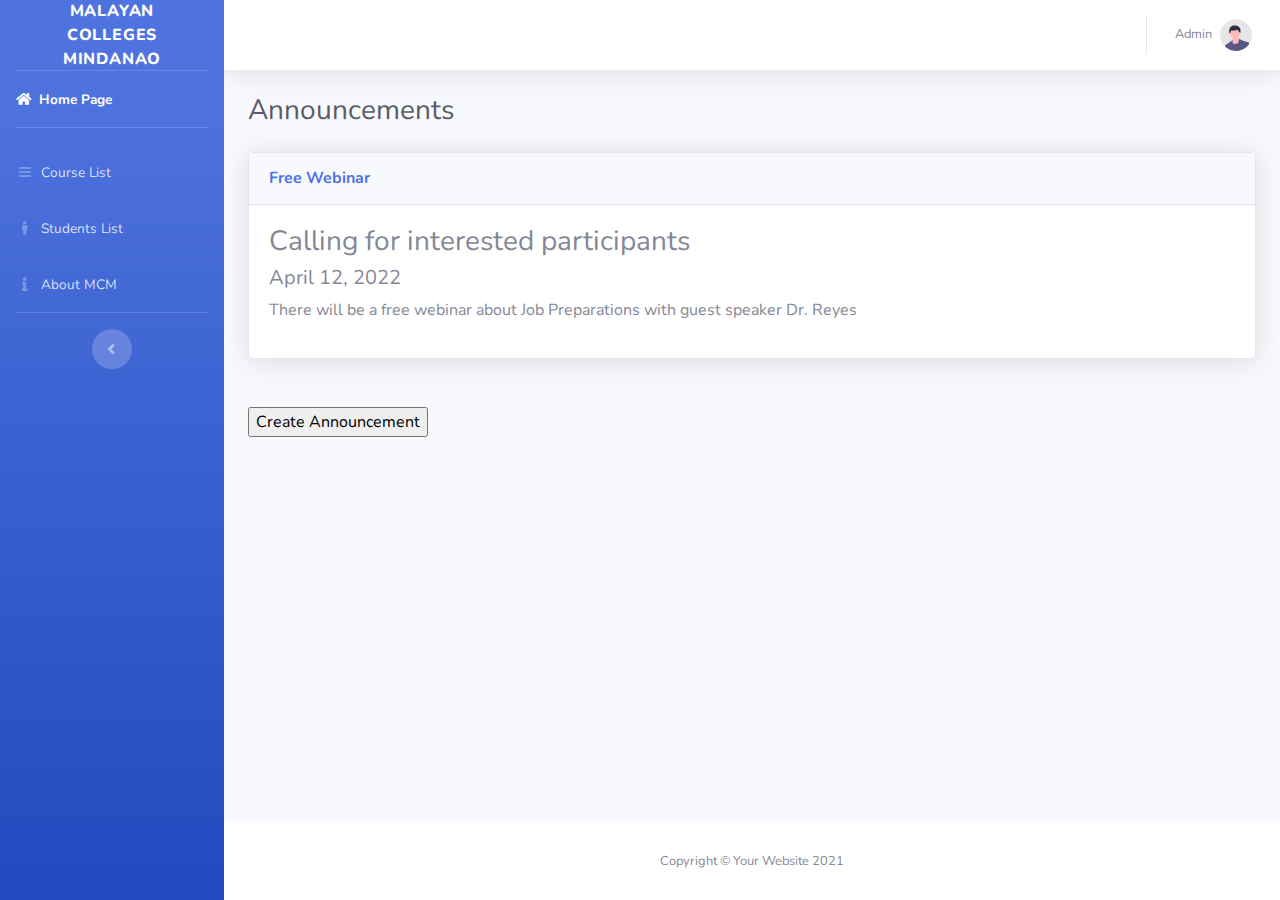
<file: index.html>
<!DOCTYPE html>
<html lang="en">

<head>

    <meta charset="utf-8">
    <meta http-equiv="X-UA-Compatible" content="IE=edge">
    <meta name="viewport" content="width=device-width, initial-scale=1, shrink-to-fit=no">
    <meta name="description" content="">
    <meta name="author" content="">

    <title>Student Information System</title>

    <!-- Custom fonts for this template-->
    <link href="vendor/fontawesome-free/css/all.min.css" rel="stylesheet" type="text/css">
    <link
        href="https://fonts.googleapis.com/css?family=Nunito:200,200i,300,300i,400,400i,600,600i,700,700i,800,800i,900,900i"
        rel="stylesheet">

    <!-- Custom styles for this template-->
    <link href="css/sb-admin-2.min.css" rel="stylesheet">
    <link href="css/sb-admin-2.css" rel="stylesheet">

</head>

<body id="page-top">

    <!-- Page Wrapper -->
    <div id="wrapper">

        <!-- Sidebar -->
        <ul class="navbar-nav bg-gradient-primary sidebar sidebar-dark accordion" id="accordionSidebar">

            <!-- Sidebar - Brand -->
            <a class="sidebar-brand d-flex align-items-center justify-content-center" href="index.html">
                <div class="sidebar-brand-icon rotate-n-15">
                   <!-- <i class="fas fa-laugh-wink"></i> -->
                </div>
                <div class="sidebar-brand-text mx-3">Malayan Colleges Mindanao</div>
            </a>

            <!-- Divider -->
            <hr class="sidebar-divider my-0">

            <!-- Nav Item - Dashboard -->
            <li class="nav-item active">
                <a class="nav-link" href="index.html">
                    <i class="fa fa-home"></i>
                    <span>Home Page</span></a>
            </li>

            <!-- Divider -->
            <hr class="sidebar-divider">

            <!-- Nav Item - Charts -->
            <li class="nav-item">
                <a class="nav-link" href="charts.html">
                    <i class="fas fa-fw fa-bars"></i>
                    <span>Course List</span></a>
            </li>

            <!-- Nav Item - Tables -->
            <li class="nav-item">
                <a class="nav-link" href="tables.html">
                    <i class="fas fa-fw fa-male"></i>
                    <span>Students List</span></a>
            </li>

            <li class="nav-item">
                <a class="nav-link" href="admin_about.html">
                    <i class="fas fa-fw fa-info"></i>
                    <span>About MCM</span></a>
            </li>

            <!-- Divider -->
            <hr class="sidebar-divider d-none d-md-block">

            <!-- Sidebar Toggler (Sidebar) -->
            <div class="text-center d-none d-md-inline">
                <button class="rounded-circle border-0" id="sidebarToggle"></button>
            </div>

        </ul>
        <!-- End of Sidebar -->

        <!-- Content Wrapper -->
        <div id="content-wrapper" class="d-flex flex-column">

            <!-- Main Content -->
            <div id="content">

                <!-- Topbar -->
                <nav class="navbar navbar-expand navbar-light bg-white topbar mb-4 static-top shadow">

                    <!-- Sidebar Toggle (Topbar) -->
                    <button id="sidebarToggleTop" class="btn btn-link d-md-none rounded-circle mr-3">
                        <i class="fa fa-bars"></i>
                    </button>


                    <!-- Topbar Navbar -->
                    <ul class="navbar-nav ml-auto">


                        <div class="topbar-divider d-none d-sm-block"></div>

                        <!-- Nav Item - User Information -->
                        <li class="nav-item dropdown no-arrow">
                            <a class="nav-link dropdown-toggle" href="#" id="userDropdown" role="button"
                                data-toggle="dropdown" aria-haspopup="true" aria-expanded="false">
                                <span class="mr-2 d-none d-lg-inline text-gray-600 small">Admin</span>
                                <img class="img-profile rounded-circle"
                                    src="img/undraw_profile.svg">
                            </a>
                            <!-- Dropdown - User Information -->
                            <div class="dropdown-menu dropdown-menu-right shadow animated--grow-in"
                                aria-labelledby="userDropdown">
                                <a class="dropdown-item" href="#" data-toggle="modal" data-target="#logoutModal">
                                    <i class="fas fa-sign-out-alt fa-sm fa-fw mr-2 text-gray-400"></i>
                                    Logout
                                </a>
                            </div>
                        </li>

                    </ul>

                </nav>
                <!-- End of Topbar -->

                <!-- Begin Page Content -->
                <div class="container-fluid">

                    <!-- Page Heading -->
                    <div class="d-sm-flex align-items-center justify-content-between mb-4">
                        <h1 class="h3 mb-0 text-gray-800">Announcements</h1>
                    </div>

                    <div class="card shadow mb-4">
                        <div class="card-header py-3">
                            <h6 class="m-0 font-weight-bold text-primary">Free Webinar</h6>
                        </div>
                        <div class="card-body">
                            <h3>Calling for interested participants</h3>
                            <h5>April 12, 2022</h5>
                            <p>There will be a free webinar about Job Preparations with guest speaker Dr. Reyes</p>
                        </div>
                    </div>

                    <div class="form-action-buttons">
                        <!--Input Button-->
                        <br>
                        <input type="submit" value="Create Announcement">
                    </div>

                </div>
                <!-- /.container-fluid -->

            </div>
            <!-- End of Main Content -->

            <!-- Footer -->
            <footer class="sticky-footer bg-white">
                <div class="container my-auto">
                    <div class="copyright text-center my-auto">
                        <span>Copyright &copy; Your Website 2021</span>
                    </div>
                </div>
            </footer>
            <!-- End of Footer -->

        </div>
        <!-- End of Content Wrapper -->

    </div>
    <!-- End of Page Wrapper -->

    <!-- Scroll to Top Button-->
    <a class="scroll-to-top rounded" href="#page-top">
        <i class="fas fa-angle-up"></i>
    </a>

    <!-- Logout Modal-->
    <div class="modal fade" id="logoutModal" tabindex="-1" role="dialog" aria-labelledby="exampleModalLabel"
        aria-hidden="true">
        <div class="modal-dialog" role="document">
            <div class="modal-content">
                <div class="modal-header">
                    <h5 class="modal-title" id="exampleModalLabel">Ready to Leave?</h5>
                    <button class="close" type="button" data-dismiss="modal" aria-label="Close">
                        <span aria-hidden="true">×</span>
                    </button>
                </div>
                <div class="modal-body">Select "Logout" below if you are ready to end your current session.</div>
                <div class="modal-footer">
                    <button class="btn btn-secondary" type="button" data-dismiss="modal">Cancel</button>
                    <a class="btn btn-primary" href="login.html">Logout</a>
                </div>
            </div>
        </div>
    </div>

    <!-- Bootstrap core JavaScript-->
    <script src="vendor/jquery/jquery.min.js"></script>
    <script src="vendor/bootstrap/js/bootstrap.bundle.min.js"></script>

    <!-- Core plugin JavaScript-->
    <script src="vendor/jquery-easing/jquery.easing.min.js"></script>

    <!-- Custom scripts for all pages-->
    <script src="js/sb-admin-2.min.js"></script>

    <!-- Page level plugins -->
    <script src="vendor/chart.js/Chart.min.js"></script>

    <!-- Page level custom scripts -->
    <script src="js/demo/chart-area-demo.js"></script>
    <script src="js/demo/chart-pie-demo.js"></script>

</body>

</html>
</file>
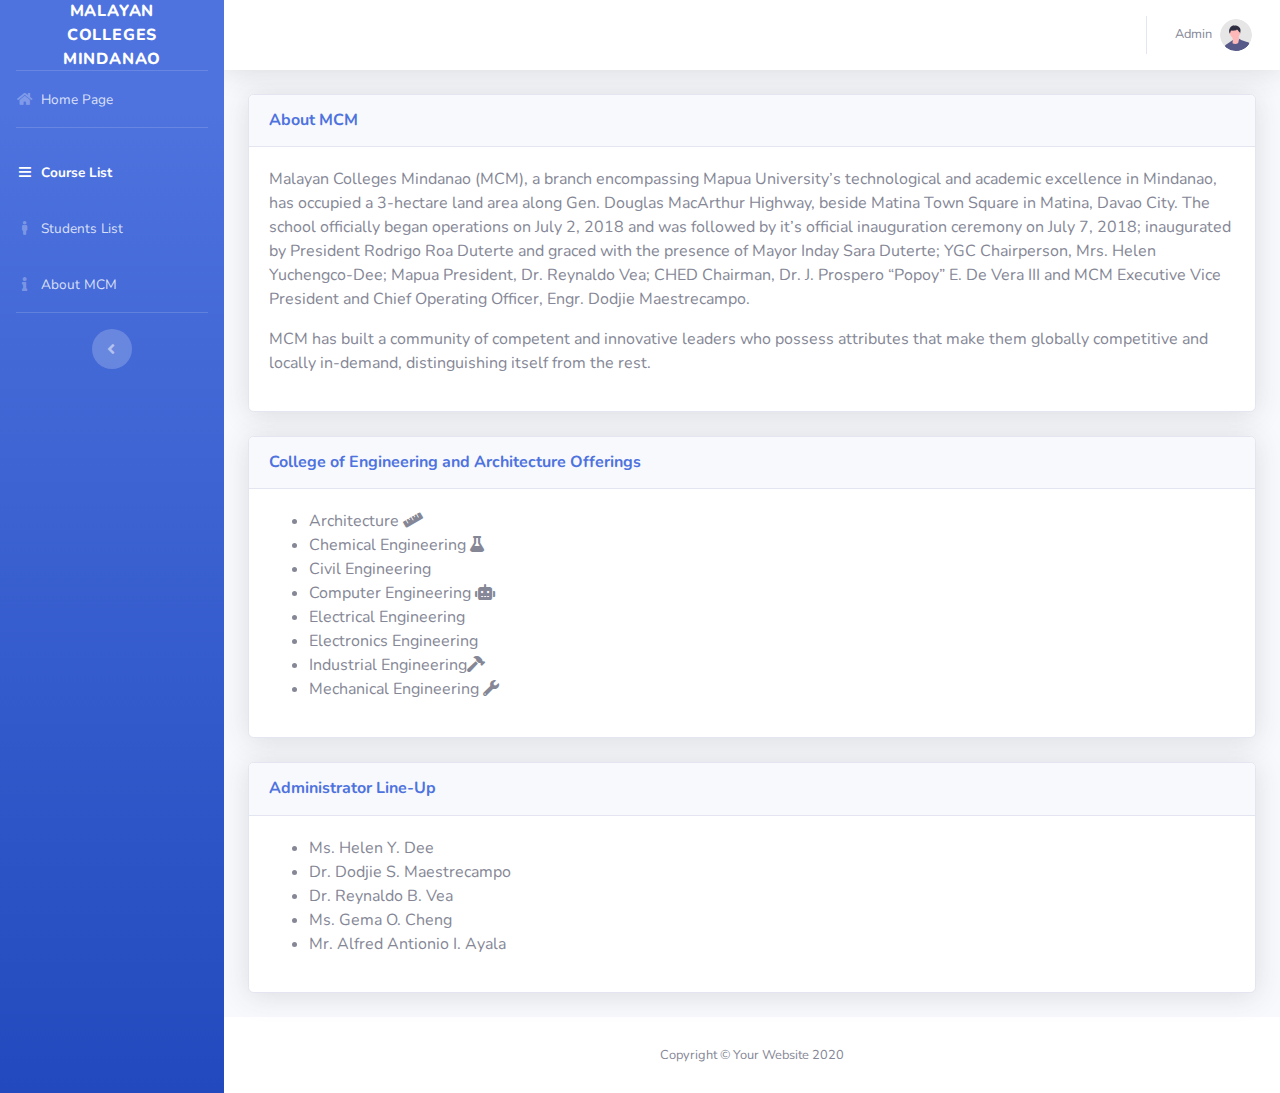
<file: admin_about.html>
<!DOCTYPE html>
<html lang="en">
<!-- Course List -->
<head>

    <meta charset="utf-8">
    <meta http-equiv="X-UA-Compatible" content="IE=edge">
    <meta name="viewport" content="width=device-width, initial-scale=1, shrink-to-fit=no">
    <meta name="description" content="">
    <meta name="author" content="">

    <title>About MCM</title>

    <!-- Custom fonts for this template-->
    <link href="vendor/fontawesome-free/css/all.min.css" rel="stylesheet" type="text/css">
    <link
        href="https://fonts.googleapis.com/css?family=Nunito:200,200i,300,300i,400,400i,600,600i,700,700i,800,800i,900,900i"
        rel="stylesheet">

    <!-- Custom styles for this template-->
    <link href="css/sb-admin-2.min.css" rel="stylesheet">

    <!-- Custom styles for this page -->
    <link href="vendor/datatables/dataTables.bootstrap4.min.css" rel="stylesheet">
    <link href="css/input.css" rel="stylesheet">

</head>

<body id="page-top">

    <!-- Page Wrapper -->
    <div id="wrapper">

        <!-- Sidebar -->
        <ul class="navbar-nav bg-gradient-primary sidebar sidebar-dark accordion" id="accordionSidebar">

            <!-- Sidebar - Brand -->
            <a class="sidebar-brand d-flex align-items-center justify-content-center" href="index.html">
                <div class="sidebar-brand-text mx-3">Malayan Colleges Mindanao</div>
            </a>

            <!-- Divider -->
            <hr class="sidebar-divider my-0">

            <!-- Nav Item - Home Page -->
            <li class="nav-item">
                <a class="nav-link" href="index.html">
                    <i class="fas fa-fw fa-home"></i>
                    <span>Home Page</span></a>
            </li>

            <!-- Divider -->
            <hr class="sidebar-divider">

            <!-- Nav Item - Charts -->
            <li class="nav-item active">
                <a class="nav-link" href="charts.html">
                    <i class="fas fa-fw fa-bars"></i>
                    <span>Course List</span></a>
            </li>

            <!-- Nav Item - Tables -->
            <li class="nav-item">
                <a class="nav-link" href="tables.html">
                    <i class="fas fa-fw fa-male"></i>
                    <span>Students List</span></a>
            </li>

            <li class="nav-item">
                <a class="nav-link" href="admin_about.html">
                    <i class="fas fa-fw fa-info"></i>
                    <span>About MCM</span></a>
            </li>

            <!-- Divider -->
            <hr class="sidebar-divider d-none d-md-block">

            <!-- Sidebar Toggler (Sidebar) -->
            <div class="text-center d-none d-md-inline">
                <button class="rounded-circle border-0" id="sidebarToggle"></button>
            </div>

        </ul>
        <!-- End of Sidebar -->

        <!-- Content Wrapper -->
        <div id="content-wrapper" class="d-flex flex-column">

            <!-- Main Content -->
            <div id="content">

                <!-- Topbar -->
                <nav class="navbar navbar-expand navbar-light bg-white topbar mb-4 static-top shadow">

                    <!-- Sidebar Toggle (Topbar) -->
                    <button id="sidebarToggleTop" class="btn btn-link d-md-none rounded-circle mr-3">
                        <i class="fa fa-bars"></i>
                    </button>


                    <!-- Topbar Navbar -->
                    <ul class="navbar-nav ml-auto">

                        <div class="topbar-divider d-none d-sm-block"></div>

                        <!-- Nav Item - User Information -->
                        <li class="nav-item dropdown no-arrow">
                            <a class="nav-link dropdown-toggle" href="#" id="userDropdown" role="button"
                                data-toggle="dropdown" aria-haspopup="true" aria-expanded="false">
                                <span class="mr-2 d-none d-lg-inline text-gray-600 small">Admin</span>
                                <img class="img-profile rounded-circle"
                                    src="img/undraw_profile.svg">
                            </a>
                            <!-- Dropdown - User Information -->
                            <div class="dropdown-menu dropdown-menu-right shadow animated--grow-in"
                                aria-labelledby="userDropdown">
                                <a class="dropdown-item" href="#" data-toggle="modal" data-target="#logoutModal">
                                    <i class="fas fa-sign-out-alt fa-sm fa-fw mr-2 text-gray-400"></i>
                                    Logout
                                </a>
                            </div>
                        </li>

                    </ul>

                </nav>
                <!-- End of Topbar -->

                <!-- Begin Page Content -->
                <div class="container-fluid">

                    <!-- About MCM -->
                    <div class="card shadow mb-4">
                        <div class="card-header py-3">
                            <h6 class="m-0 font-weight-bold text-primary">About MCM</h6>
                        </div>
                        <div class="card-body">
                            <p>
                                Malayan Colleges Mindanao (MCM), a branch encompassing Mapua University’s technological and academic excellence in Mindanao, has occupied a 3-hectare land area along Gen. Douglas MacArthur Highway, beside Matina Town Square in Matina, Davao City.  The school officially began operations on July 2, 2018 and was followed by it’s official inauguration ceremony on July 7, 2018; inaugurated by President Rodrigo Roa Duterte and graced with the presence of Mayor Inday Sara Duterte; YGC Chairperson, Mrs. Helen Yuchengco-Dee; Mapua President, Dr. Reynaldo Vea; CHED Chairman, Dr. J. Prospero “Popoy” E. De Vera III and MCM Executive Vice President and Chief Operating Officer, Engr. Dodjie Maestrecampo.
                              </p>
                              <p>
                                MCM has built a community of competent and innovative leaders who possess attributes that make them globally competitive and locally in-demand, distinguishing itself from the rest.
                              </p>
                        </div>
                    </div>

                    <!-- Program Offerings -->
                    <div class="card shadow mb-4">
                        <div class="card-header py-3">
                            <h6 class="m-0 font-weight-bold text-primary">College of Engineering and Architecture Offerings</h6>
                        </div>
                        <div class="card-body">
                            <ul>
                                <li>Architecture <i class="fas fa-ruler"></i> </li>
                                <li>Chemical Engineering <i class="fas fa-flask"></i> </li>
                                <li>Civil Engineering <i class="fas fa-pen-ruler"></i> </li>
                                <li>Computer Engineering <i class="fas fa-robot"></i></li>
                                <li>Electrical Engineering<i class="fas fa-plug-circle-bolt"></i></li>
                                <li>Electronics Engineering<i class="fas fa-car-bolt"></i></li>
                                <li>Industrial Engineering<i class="fas fa-hammer"></i></li>
                                <li>Mechanical Engineering <i class="fas fa-wrench"></i></li>
                              </ul>
                        </div>
                    </div>

                    <!-- Program Offerings -->
                    <div class="card shadow mb-4">
                        <div class="card-header py-3">
                            <h6 class="m-0 font-weight-bold text-primary">Administrator Line-Up</h6>
                        </div>
                        <div class="card-body">
                            <ul>
                                <li>Ms. Helen Y. Dee  </li>
                                <li>Dr. Dodjie S. Maestrecampo  </li>
                                <li>Dr. Reynaldo B. Vea  </li>
                                <li>Ms. Gema O. Cheng</li>
                                <li>Mr. Alfred Antionio I. Ayala</li>
                              </ul>
                        </div>
                    </div>

                </div>
                <!-- /.container-fluid -->

            </div>
            <!-- End of Main Content -->

            <!-- Footer -->
            <footer class="sticky-footer bg-white">
                <div class="container my-auto">
                    <div class="copyright text-center my-auto">
                        <span>Copyright &copy; Your Website 2020</span>
                    </div>
                </div>
            </footer>
            <!-- End of Footer -->

        </div>
        <!-- End of Content Wrapper -->

    </div>
    <!-- End of Page Wrapper -->

    <!-- Scroll to Top Button-->
    <a class="scroll-to-top rounded" href="#page-top">
        <i class="fas fa-angle-up"></i>
    </a>

    <!-- Logout Modal-->
    <div class="modal fade" id="logoutModal" tabindex="-1" role="dialog" aria-labelledby="exampleModalLabel"
        aria-hidden="true">
        <div class="modal-dialog" role="document">
            <div class="modal-content">
                <div class="modal-header">
                    <h5 class="modal-title" id="exampleModalLabel">Ready to Leave?</h5>
                    <button class="close" type="button" data-dismiss="modal" aria-label="Close">
                        <span aria-hidden="true">×</span>
                    </button>
                </div>
                <div class="modal-body">Select "Logout" below if you are ready to end your current session.</div>
                <div class="modal-footer">
                    <button class="btn btn-secondary" type="button" data-dismiss="modal">Cancel</button>
                    <a class="btn btn-primary" href="login.html">Logout</a>
                </div>
            </div>
        </div>
    </div>

    <!-- Bootstrap core JavaScript-->
    <script src="vendor/jquery/jquery.min.js"></script>
    <script src="vendor/bootstrap/js/bootstrap.bundle.min.js"></script>

    <!-- Core plugin JavaScript-->
    <script src="vendor/jquery-easing/jquery.easing.min.js"></script>

    <!-- Custom scripts for all pages-->
    <script src="js/sb-admin-2.min.js"></script>

    <!-- Page level plugins -->
    <script src="vendor/datatables/jquery.dataTables.min.js"></script>
    <script src="vendor/datatables/dataTables.bootstrap4.min.js"></script>

    <!-- Page level custom scripts -->
    <script src="js/demo/datatables-demo.js"></script>
</body>

</html>
</file>
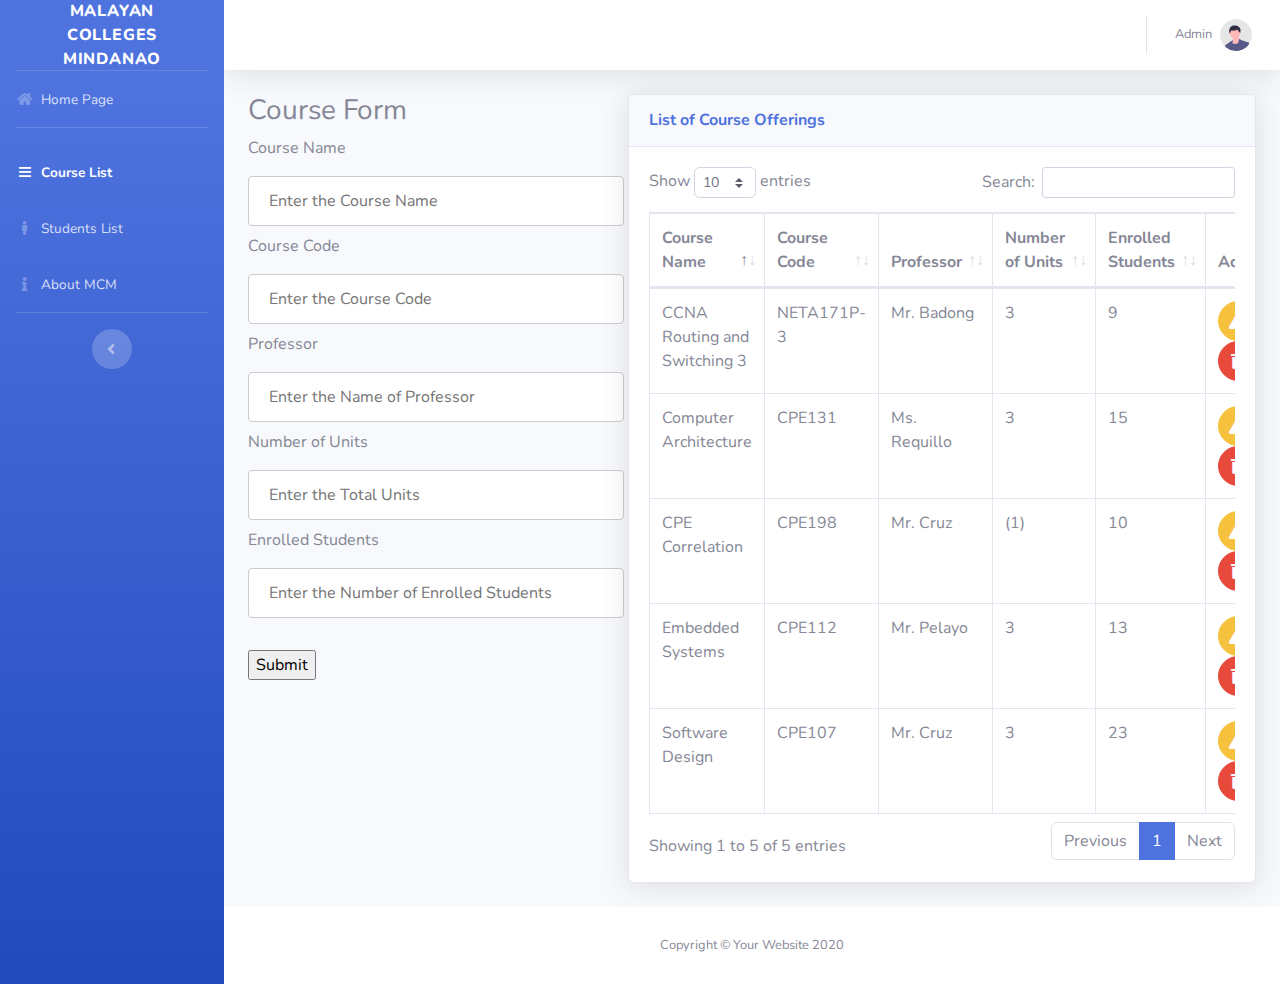
<file: charts.html>
<!DOCTYPE html>
<html lang="en">
<!-- Course List -->
<head>

    <meta charset="utf-8">
    <meta http-equiv="X-UA-Compatible" content="IE=edge">
    <meta name="viewport" content="width=device-width, initial-scale=1, shrink-to-fit=no">
    <meta name="description" content="">
    <meta name="author" content="">

    <title>MCM - Course List</title>

    <!-- Custom fonts for this template-->
    <link href="vendor/fontawesome-free/css/all.min.css" rel="stylesheet" type="text/css">
    <link
        href="https://fonts.googleapis.com/css?family=Nunito:200,200i,300,300i,400,400i,600,600i,700,700i,800,800i,900,900i"
        rel="stylesheet">

    <!-- Custom styles for this template-->
    <link href="css/sb-admin-2.min.css" rel="stylesheet">

    <!-- Custom styles for this page -->
    <link href="vendor/datatables/dataTables.bootstrap4.min.css" rel="stylesheet">
    <link href="css/input.css" rel="stylesheet">

</head>

<body id="page-top">

    <!-- Page Wrapper -->
    <div id="wrapper">

        <!-- Sidebar -->
        <ul class="navbar-nav bg-gradient-primary sidebar sidebar-dark accordion" id="accordionSidebar">

            <!-- Sidebar - Brand -->
            <a class="sidebar-brand d-flex align-items-center justify-content-center" href="index.html">
                <div class="sidebar-brand-text mx-3">Malayan Colleges Mindanao</div>
            </a>

            <!-- Divider -->
            <hr class="sidebar-divider my-0">

            <!-- Nav Item - Home Page -->
            <li class="nav-item">
                <a class="nav-link" href="index.html">
                    <i class="fas fa-fw fa-home"></i>
                    <span>Home Page</span></a>
            </li>

            <!-- Divider -->
            <hr class="sidebar-divider">

            <!-- Nav Item - Charts -->
            <li class="nav-item active">
                <a class="nav-link" href="charts.html">
                    <i class="fas fa-fw fa-bars"></i>
                    <span>Course List</span></a>
            </li>

            <!-- Nav Item - Tables -->
            <li class="nav-item">
                <a class="nav-link" href="tables.html">
                    <i class="fas fa-fw fa-male"></i>
                    <span>Students List</span></a>
            </li>

            <li class="nav-item">
                <a class="nav-link" href="admin_about.html">
                    <i class="fas fa-fw fa-info"></i>
                    <span>About MCM</span></a>
            </li>

            <!-- Divider -->
            <hr class="sidebar-divider d-none d-md-block">

            <!-- Sidebar Toggler (Sidebar) -->
            <div class="text-center d-none d-md-inline">
                <button class="rounded-circle border-0" id="sidebarToggle"></button>
            </div>

        </ul>
        <!-- End of Sidebar -->

        <!-- Content Wrapper -->
        <div id="content-wrapper" class="d-flex flex-column">

            <!-- Main Content -->
            <div id="content">

                <!-- Topbar -->
                <nav class="navbar navbar-expand navbar-light bg-white topbar mb-4 static-top shadow">

                    <!-- Sidebar Toggle (Topbar) -->
                    <button id="sidebarToggleTop" class="btn btn-link d-md-none rounded-circle mr-3">
                        <i class="fa fa-bars"></i>
                    </button>


                    <!-- Topbar Navbar -->
                    <ul class="navbar-nav ml-auto">

                        <div class="topbar-divider d-none d-sm-block"></div>

                        <!-- Nav Item - User Information -->
                        <li class="nav-item dropdown no-arrow">
                            <a class="nav-link dropdown-toggle" href="#" id="userDropdown" role="button"
                                data-toggle="dropdown" aria-haspopup="true" aria-expanded="false">
                                <span class="mr-2 d-none d-lg-inline text-gray-600 small">Admin</span>
                                <img class="img-profile rounded-circle"
                                    src="img/undraw_profile.svg">
                            </a>
                            <!-- Dropdown - User Information -->
                            <div class="dropdown-menu dropdown-menu-right shadow animated--grow-in"
                                aria-labelledby="userDropdown">
                                <a class="dropdown-item" href="#" data-toggle="modal" data-target="#logoutModal">
                                    <i class="fas fa-sign-out-alt fa-sm fa-fw mr-2 text-gray-400"></i>
                                    Logout
                                </a>
                            </div>
                        </li>

                    </ul>

                </nav>
                <!-- End of Topbar -->

                <!-- Begin Page Content -->
                <div class="container-fluid">

<!-- Form for submission-->
<form id ="formID"; onsubmit="event.preventDefault();onFormSubmit();" autocomplete="off">
    <h3>Course Form</h3>
     <!--div-1-->
       <div>
           <label>Course Name</label>
           <!--Input User Name-->
           <input type="text" name="courseName" id="courseName" placeholder="Enter the Course Name">
       </div>
       <!--div-2-->
       <div>
           <label>Course Code</label>
           <!--Input Roll No-->
           <input type="text" name="courseCode" id="courseCode" placeholder="Enter the Course Code">
       </div>
       <!--div-3-->
       <div>
           <label>Professor</label>
          <!--Input Student Class-->
           <input type="text" name="professor" id="professor" placeholder="Enter the Name of Professor">
       </div>
       <!--div-4-->
       <div>
           <label>Number of Units</label>
           <!--Input Total Subject-->
           <input type="number" name="numUnits" id="numUnits" placeholder="Enter the Total Units">
       </div>
       <!--div-5-->
       <div>
           <label>Enrolled Students</label>
           <!--Input Age-->
           <input type="number" name="enStudents" id="enStudents" placeholder="Enter the Number of Enrolled Students">
       </div>
       <!--div-6-->
       <div class="form-action-buttons">
           <!--Input Button-->
           <br>
           <input type="submit" value="Submit">
       </div>
   </form>
                    <!-- DataTales Example -->
                    <div class="card shadow mb-4">
                        <div class="card-header py-3">
                            <h6 class="m-0 font-weight-bold text-primary">List of Course Offerings</h6>
                        </div>
                        <div class="card-body">
                            <div class="table-responsive">
                                <table class="table table-bordered" id="dataTable" width="100%" cellspacing="0">
                                    <thead>
                                        <tr>
                                            <th>Course Name</th>
                                            <th>Course Code</th>
                                            <th>Professor</th>
                                            <th>Number of Units</th>
                                            <th>Enrolled Students</th>
                                            <th>Action</th>
                                        </tr>
                                    </thead>
                                    <tbody>
                                        <tr>
                                            <td>CPE Correlation</td>
                                            <td>CPE198</td>
                                            <td>Mr. Cruz</td>
                                            <td>(1)</td>
                                            <td>10</td>
                                            <td><a href="#" class="btn btn-warning btn-circle">
                                                <i class="fas fa-exclamation-triangle"></i>
                                            </a>
                                            <a href="#" class="btn btn-danger btn-circle">
                                            <i class="fas fa-trash"></i>
                                             </a></td>
                                        </tr>
                                        <tr>
                                            <td>Embedded Systems</td>
                                            <td>CPE112</td>
                                            <td>Mr. Pelayo</td>
                                            <td>3</td>
                                            <td>13</td>
                                            <td><a href="#" class="btn btn-warning btn-circle">
                                                <i class="fas fa-exclamation-triangle"></i>
                                            </a>
                                            <a href="#" class="btn btn-danger btn-circle">
                                            <i class="fas fa-trash"></i>
                                             </a></td>
                                        </tr>
                                        <tr>
                                            <td>Software Design</td>
                                            <td>CPE107</td>
                                            <td>Mr. Cruz</td>
                                            <td>3</td>
                                            <td>23</td>
                                            <td><a href="#" class="btn btn-warning btn-circle">
                                                <i class="fas fa-exclamation-triangle"></i>
                                            </a>
                                            <a href="#" class="btn btn-danger btn-circle">
                                            <i class="fas fa-trash"></i>
                                             </a></td>
                                        </tr>
                                        <tr>
                                            <td>Computer Architecture</td>
                                            <td>CPE131</td>
                                            <td>Ms. Requillo</td>
                                            <td>3</td>
                                            <td>15</td>
                                            <td><a href="#" class="btn btn-warning btn-circle">
                                                <i class="fas fa-exclamation-triangle"></i>
                                            </a>
                                            <a href="#" class="btn btn-danger btn-circle">
                                            <i class="fas fa-trash"></i>
                                             </a></td>
                                        </tr>
                                        <tr>
                                            <td>CCNA Routing and Switching 3</td>
                                            <td>NETA171P-3</td>
                                            <td>Mr. Badong</td>
                                            <td>3</td>
                                            <td>9</td>
                                            <td><a href="#" class="btn btn-warning btn-circle">
                                                <i class="fas fa-exclamation-triangle"></i>
                                            </a>
                                            <a href="#" class="btn btn-danger btn-circle">
                                            <i class="fas fa-trash"></i>
                                             </a></td>
                                        </tr>
                                    </tbody>
                                </table>
                            </div>
                        </div>
                    </div>

                </div>
                <!-- /.container-fluid -->

            </div>
            <!-- End of Main Content -->

            <!-- Footer -->
            <footer class="sticky-footer bg-white">
                <div class="container my-auto">
                    <div class="copyright text-center my-auto">
                        <span>Copyright &copy; Your Website 2020</span>
                    </div>
                </div>
            </footer>
            <!-- End of Footer -->

        </div>
        <!-- End of Content Wrapper -->

    </div>
    <!-- End of Page Wrapper -->

    <!-- Scroll to Top Button-->
    <a class="scroll-to-top rounded" href="#page-top">
        <i class="fas fa-angle-up"></i>
    </a>

    <!-- Logout Modal-->
    <div class="modal fade" id="logoutModal" tabindex="-1" role="dialog" aria-labelledby="exampleModalLabel"
        aria-hidden="true">
        <div class="modal-dialog" role="document">
            <div class="modal-content">
                <div class="modal-header">
                    <h5 class="modal-title" id="exampleModalLabel">Ready to Leave?</h5>
                    <button class="close" type="button" data-dismiss="modal" aria-label="Close">
                        <span aria-hidden="true">×</span>
                    </button>
                </div>
                <div class="modal-body">Select "Logout" below if you are ready to end your current session.</div>
                <div class="modal-footer">
                    <button class="btn btn-secondary" type="button" data-dismiss="modal">Cancel</button>
                    <a class="btn btn-primary" href="login.html">Logout</a>
                </div>
            </div>
        </div>
    </div>

    <!-- Bootstrap core JavaScript-->
    <script src="vendor/jquery/jquery.min.js"></script>
    <script src="vendor/bootstrap/js/bootstrap.bundle.min.js"></script>

    <!-- Core plugin JavaScript-->
    <script src="vendor/jquery-easing/jquery.easing.min.js"></script>

    <!-- Custom scripts for all pages-->
    <script src="js/sb-admin-2.min.js"></script>

    <!-- Page level plugins -->
    <script src="vendor/datatables/jquery.dataTables.min.js"></script>
    <script src="vendor/datatables/dataTables.bootstrap4.min.js"></script>

    <!-- Page level custom scripts -->
    <script src="js/demo/datatables-demo.js"></script>
</body>

</html>
</file>
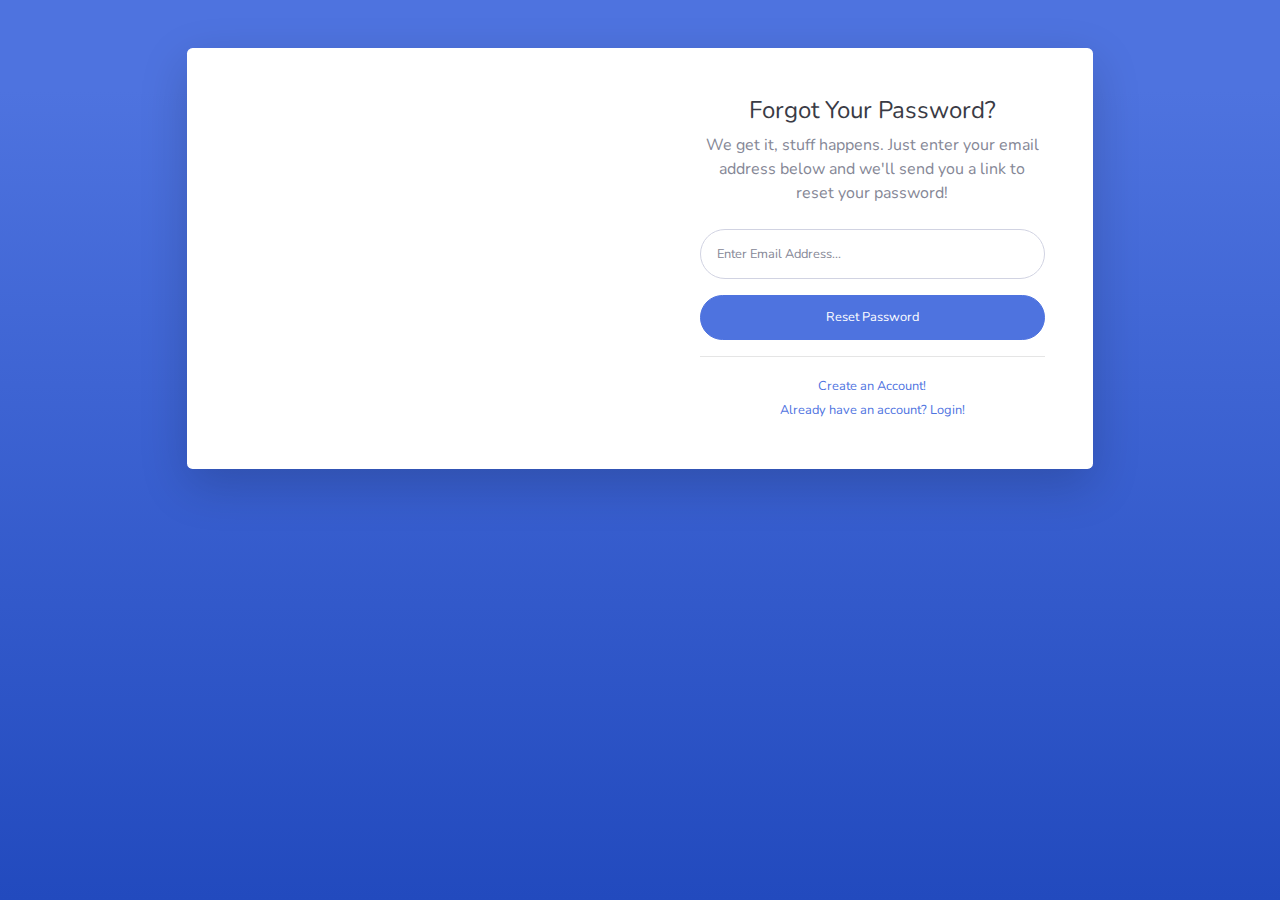
<file: forgot-password.html>
<!DOCTYPE html>
<html lang="en">

<head>

    <meta charset="utf-8">
    <meta http-equiv="X-UA-Compatible" content="IE=edge">
    <meta name="viewport" content="width=device-width, initial-scale=1, shrink-to-fit=no">
    <meta name="description" content="">
    <meta name="author" content="">

    <title>SB Admin 2 - Forgot Password</title>

    <!-- Custom fonts for this template-->
    <link href="vendor/fontawesome-free/css/all.min.css" rel="stylesheet" type="text/css">
    <link
        href="https://fonts.googleapis.com/css?family=Nunito:200,200i,300,300i,400,400i,600,600i,700,700i,800,800i,900,900i"
        rel="stylesheet">

    <!-- Custom styles for this template-->
    <link href="css/sb-admin-2.min.css" rel="stylesheet">

</head>

<body class="bg-gradient-primary">

    <div class="container">

        <!-- Outer Row -->
        <div class="row justify-content-center">

            <div class="col-xl-10 col-lg-12 col-md-9">

                <div class="card o-hidden border-0 shadow-lg my-5">
                    <div class="card-body p-0">
                        <!-- Nested Row within Card Body -->
                        <div class="row">
                            <div class="col-lg-6 d-none d-lg-block bg-password-image"></div>
                            <div class="col-lg-6">
                                <div class="p-5">
                                    <div class="text-center">
                                        <h1 class="h4 text-gray-900 mb-2">Forgot Your Password?</h1>
                                        <p class="mb-4">We get it, stuff happens. Just enter your email address below
                                            and we'll send you a link to reset your password!</p>
                                    </div>
                                    <form class="user">
                                        <div class="form-group">
                                            <input type="email" class="form-control form-control-user"
                                                id="exampleInputEmail" aria-describedby="emailHelp"
                                                placeholder="Enter Email Address...">
                                        </div>
                                        <a href="login.html" class="btn btn-primary btn-user btn-block">
                                            Reset Password
                                        </a>
                                    </form>
                                    <hr>
                                    <div class="text-center">
                                        <a class="small" href="register.html">Create an Account!</a>
                                    </div>
                                    <div class="text-center">
                                        <a class="small" href="login.html">Already have an account? Login!</a>
                                    </div>
                                </div>
                            </div>
                        </div>
                    </div>
                </div>

            </div>

        </div>

    </div>

    <!-- Bootstrap core JavaScript-->
    <script src="vendor/jquery/jquery.min.js"></script>
    <script src="vendor/bootstrap/js/bootstrap.bundle.min.js"></script>

    <!-- Core plugin JavaScript-->
    <script src="vendor/jquery-easing/jquery.easing.min.js"></script>

    <!-- Custom scripts for all pages-->
    <script src="js/sb-admin-2.min.js"></script>

</body>

</html>
</file>
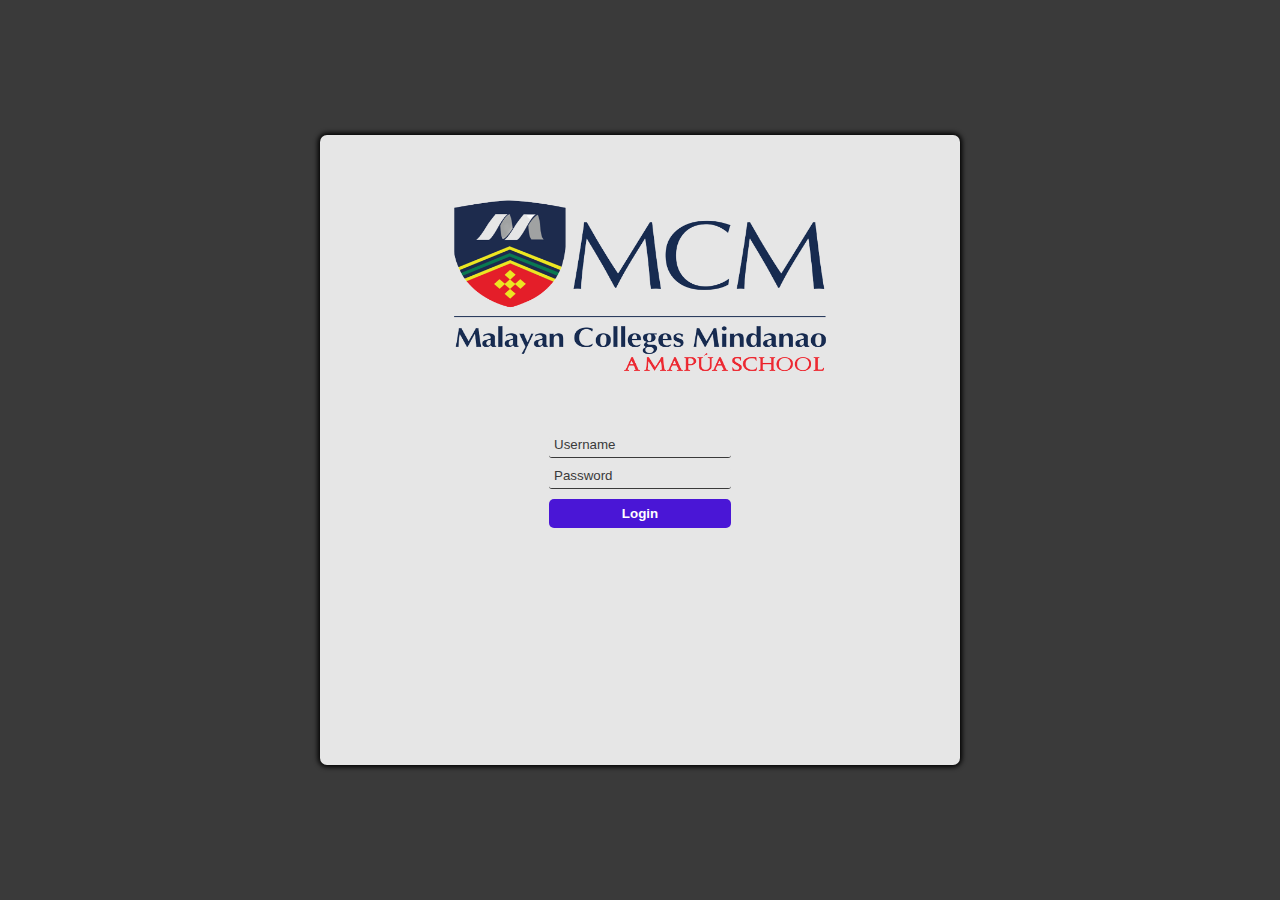
<file: login.html>
<!DOCTYPE html>
<html lang="en">
  <link href="css/login_style.css" rel="stylesheet" >

<head>
  <meta charset="UTF-8">
  <meta name="viewport" content="width=device-width, initial-scale=1.0">
  <title>Login</title>
  <link href="css/login_style.css" rel="stylesheet">
  <script defer src="js/login_check.js"></script>
</head>

<body>
  <main id="main-holder">

    <div>
      <img src= "img/MCM_logo.png"
      width="400"
      height="200">
    </div>
    
    
    <form id="login-form">
      <input type="text" name="username" id="username-field" class="login-form-field" placeholder="Username">
      <input type="password" name="password" id="password-field" class="login-form-field" placeholder="Password">
      <input type="submit" value="Login" id="login-form-submit">
    </form>

    <div id="login-error-msg-holder">
      <p id="login-error-msg">Invalid username <span id="error-msg-second-line">and/or password</span></p>
    </div>

  </main>





</body>

</html>
</file>
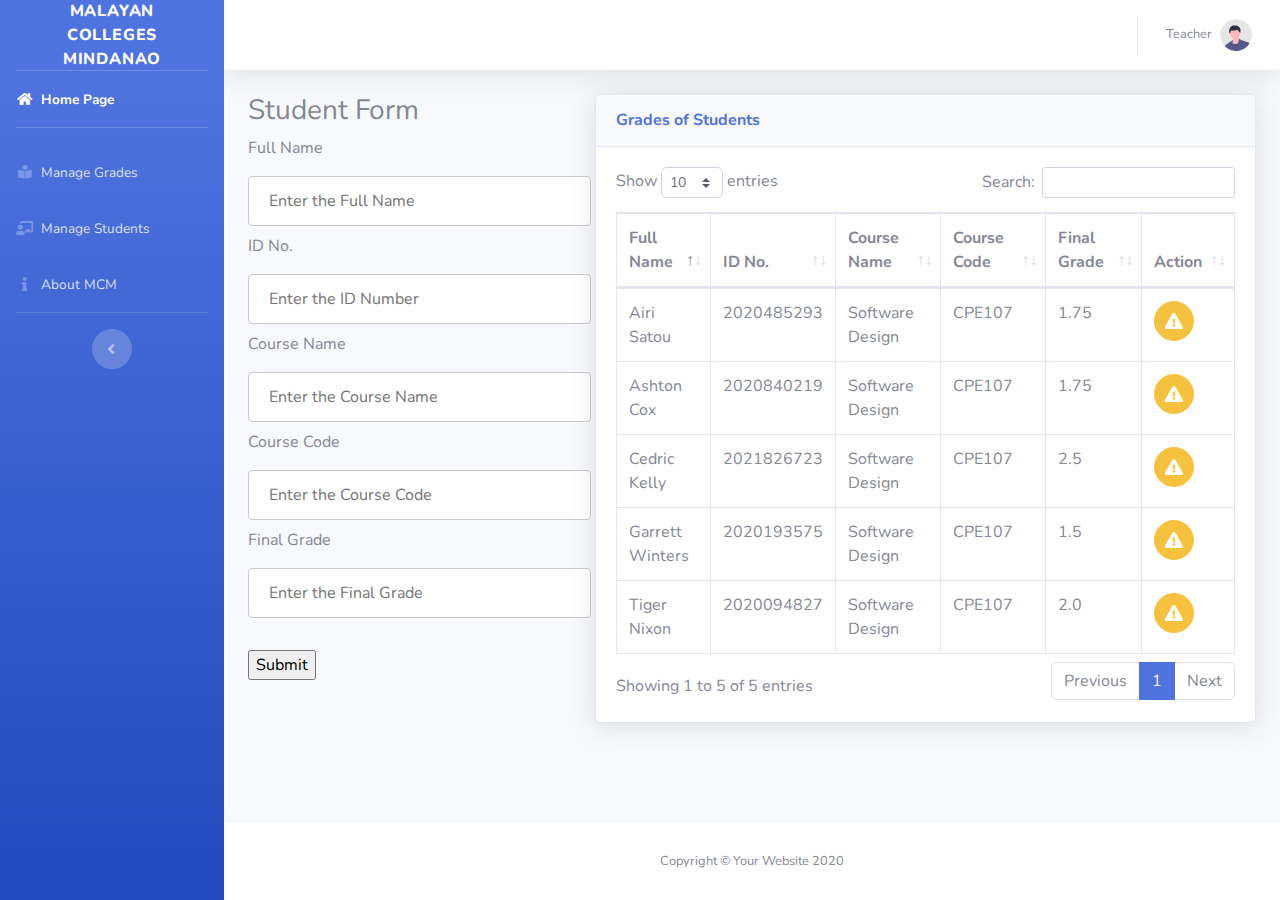
<file: manage_grades.html>
<!DOCTYPE html>
<html lang="en">
<!-- Students List -->
<head>

    <meta charset="utf-8">
    <meta http-equiv="X-UA-Compatible" content="IE=edge">
    <meta name="viewport" content="width=device-width, initial-scale=1, shrink-to-fit=no">
    <meta name="description" content="">
    <meta name="author" content="">

    <title>MCM - Grade Management</title>

    <!-- Custom fonts for this template -->
    <link href="vendor/fontawesome-free/css/all.min.css" rel="stylesheet" type="text/css">
    <link
        href="https://fonts.googleapis.com/css?family=Nunito:200,200i,300,300i,400,400i,600,600i,700,700i,800,800i,900,900i"
        rel="stylesheet">

    <!-- Custom styles for this template -->
    <link href="css/sb-admin-2.min.css" rel="stylesheet">

    <!-- Custom styles for this page -->
    <link href="vendor/datatables/dataTables.bootstrap4.min.css" rel="stylesheet">
    <link href="css/input.css" rel="stylesheet">

</head>

<body id="page-top">

    <!-- Page Wrapper -->
    <div id="wrapper">

        <!-- Sidebar -->
        <ul class="navbar-nav bg-gradient-primary sidebar sidebar-dark accordion" id="accordionSidebar">

            <!-- Sidebar - Brand -->
            <a class="sidebar-brand d-flex align-items-center justify-content-center" href="index.html">
                <div class="sidebar-brand-text mx-3">Malayan Colleges Mindanao</div>
            </a>

            <!-- Divider -->
            <hr class="sidebar-divider my-0">

            <!-- Nav Item - Home Page -->
            <li class="nav-item active">
                <a class="nav-link" href="teacher_home.html">
                    <i class="fas fa-fw fa-home"></i>
                    <span>Home Page</span></a>
            </li>
            <!-- Divider -->
            <hr class="sidebar-divider">

            <!-- Nav Item - Charts -->
            <li class="nav-item">
                <a class="nav-link" href="manage_grades.html">
                    <i class="fas fa-fw fa-book-reader"></i>
                    <span>Manage Grades</span></a>
            </li>

            <!-- Nav Item - Tables -->
            <li class="nav-item">
                <a class="nav-link" href="manage_students.html">
                    <i class="fas fa-fw fa-chalkboard-teacher"></i>
                    <span>Manage Students</span></a>
            </li>

            <li class="nav-item">
                <a class="nav-link" href="teachers_about.html">
                    <i class="fas fa-fw fa-info"></i>
                    <span>About MCM</span></a>
            </li>

            <!-- Divider -->
            <hr class="sidebar-divider d-none d-md-block">

            <!-- Sidebar Toggler (Sidebar) -->
            <div class="text-center d-none d-md-inline">
                <button class="rounded-circle border-0" id="sidebarToggle"></button>
            </div>

        </ul>
        <!-- End of Sidebar -->

        <!-- Content Wrapper -->
        <div id="content-wrapper" class="d-flex flex-column">

            <!-- Main Content -->
            <div id="content">

                <!-- Topbar -->
                <nav class="navbar navbar-expand navbar-light bg-white topbar mb-4 static-top shadow">

                    <!-- Sidebar Toggle (Topbar) -->
                    <form class="form-inline">
                        <button id="sidebarToggleTop" class="btn btn-link d-md-none rounded-circle mr-3">
                            <i class="fa fa-bars"></i>
                        </button>
                    </form>

                    <!-- Topbar Navbar -->
                    <ul class="navbar-nav ml-auto">

                        <div class="topbar-divider d-none d-sm-block"></div>

                        <!-- Nav Item - User Information -->
                        <li class="nav-item dropdown no-arrow">
                            <a class="nav-link dropdown-toggle" href="#" id="userDropdown" role="button"
                                data-toggle="dropdown" aria-haspopup="true" aria-expanded="false">
                                <span class="mr-2 d-none d-lg-inline text-gray-600 small">Teacher</span>
                                <img class="img-profile rounded-circle"
                                    src="img/undraw_profile.svg">
                            </a>
                            <!-- Dropdown - User Information -->
                            <div class="dropdown-menu dropdown-menu-right shadow animated--grow-in"
                                aria-labelledby="userDropdown">
                                <a class="dropdown-item" href="#" data-toggle="modal" data-target="#logoutModal">
                                    <i class="fas fa-sign-out-alt fa-sm fa-fw mr-2 text-gray-400"></i>
                                    Logout
                                </a>
                            </div>
                        </li>

                    </ul>

                </nav>
                <!-- End of Topbar -->

                <!-- Begin Page Content -->
                <div class="container-fluid">

                    <!-- Form for submission-->
                    <form id ="formID"; onsubmit="event.preventDefault();onFormSubmit();" autocomplete="off">
                        <h3>Student Form</h3>
                         <!--div-1-->
                           <div>
                               <label>Full Name</label>
                               <!--Input User Name-->
                               <input type="text" name="fullName" id="fullName" placeholder="Enter the Full Name">
                           </div>
                           <!--div-2-->
                           <div>
                               <label>ID No.</label>
                               <!--Input Roll No-->
                               <input type="text" name="IDNo" id="IDNo" placeholder="Enter the ID Number">
                           </div>
                           <!--div-3-->
                           <div>
                               <label>Course Name</label>
                              <!--Input Student Class-->
                               <input type="text" name="yearLevel" id="yearLevel" placeholder="Enter the Course Name">
                           </div>
                           <!--div-4-->
                           <div>
                               <label>Course Code</label>
                               <!--Input Total Subject-->
                               <input type="text" name="numCourse" id="numCourse" placeholder="Enter the Course Code">
                           </div>
                           <!--div-5-->
                           <div>
                               <label>Final Grade</label>
                               <!--Input Age-->
                               <input type="number" name="age" id="age" placeholder="Enter the Final Grade">
                           </div>
                           <!--div-6-->
                           <div class="form-action-buttons">
                               <!--Input Button-->
                               <br>
                               <input type="submit" value="Submit">
                           </div>
                       </form>

                    <!-- DataTales Example -->
                    <div class="card shadow mb-4">
                        <div class="card-header py-3">
                            <h6 class="m-0 font-weight-bold text-primary">Grades of Students</h6>
                        </div>
                        <div class="card-body">
                            <div class="table-responsive">
                                <table class="table table-bordered" id="dataTable" width="100%" cellspacing="0">
                                    <thead>
                                        <tr>
                                            <th>Full Name</th>
                                            <th>ID No.</th>
                                            <th>Course Name</th>
                                            <th>Course Code</th>
                                            <th>Final Grade</th>
                                            <th>Action</th>
                                        </tr>
                                    </thead>
                                    <tbody>
                                        <tr>
                                            <td>Tiger Nixon</td>
                                            <td>2020094827</td>
                                            <td>Software Design</td>
                                            <td>CPE107</td>
                                            <td>2.0</td>
                                            <td><a href="#" class="btn btn-warning btn-circle">
                                                <i class="fas fa-exclamation-triangle"></i>
                                            </a></td>
                                        </tr>
                                        <tr>
                                            <td>Garrett Winters</td>
                                            <td>2020193575</td>
                                            <td>Software Design</td>
                                            <td>CPE107</td>
                                            <td>1.5</td>
                                            <td><a href="#" class="btn btn-warning btn-circle">
                                                <i class="fas fa-exclamation-triangle"></i>
                                            </a></td>
                                        </tr>
                                        <tr>
                                            <td>Ashton Cox</td>
                                            <td>2020840219</td>
                                            <td>Software Design</td>
                                            <td>CPE107</td>
                                            <td>1.75</td>
                                            <td><a href="#" class="btn btn-warning btn-circle">
                                                <i class="fas fa-exclamation-triangle"></i>
                                            </a></td>
                                        </tr>
                                        <tr>
                                            <td>Cedric Kelly</td>
                                            <td>2021826723</td>
                                            <td>Software Design</td>
                                            <td>CPE107</td>
                                            <td>2.5</td>
                                            <td><a href="#" class="btn btn-warning btn-circle">
                                                <i class="fas fa-exclamation-triangle"></i>
                                            </a></td>
                                        </tr>
                                        <tr>
                                            <td>Airi Satou</td>
                                            <td>2020485293</td>
                                            <td>Software Design</td>
                                            <td>CPE107</td>
                                            <td>1.75</td>
                                            <td><a href="#" class="btn btn-warning btn-circle">
                                                <i class="fas fa-exclamation-triangle"></i>
                                            </a></td>
                                        </tr>
                                    </tbody>
                                </table>
                            </div>
                        </div>
                    </div>

                </div>
                <!-- /.container-fluid -->

            </div>
            <!-- End of Main Content -->

            <!-- Footer -->
            <footer class="sticky-footer bg-white">
                <div class="container my-auto">
                    <div class="copyright text-center my-auto">
                        <span>Copyright &copy; Your Website 2020</span>
                    </div>
                </div>
            </footer>
            <!-- End of Footer -->

        </div>
        <!-- End of Content Wrapper -->

    </div>
    <!-- End of Page Wrapper -->

    <!-- Scroll to Top Button-->
    <a class="scroll-to-top rounded" href="#page-top">
        <i class="fas fa-angle-up"></i>
    </a>

    <!-- Logout Modal-->
    <div class="modal fade" id="logoutModal" tabindex="-1" role="dialog" aria-labelledby="exampleModalLabel"
        aria-hidden="true">
        <div class="modal-dialog" role="document">
            <div class="modal-content">
                <div class="modal-header">
                    <h5 class="modal-title" id="exampleModalLabel">Ready to Leave?</h5>
                    <button class="close" type="button" data-dismiss="modal" aria-label="Close">
                        <span aria-hidden="true">×</span>
                    </button>
                </div>
                <div class="modal-body">Select "Logout" below if you are ready to end your current session.</div>
                <div class="modal-footer">
                    <button class="btn btn-secondary" type="button" data-dismiss="modal">Cancel</button>
                    <a class="btn btn-primary" href="login.html">Logout</a>
                </div>
            </div>
        </div>
    </div>

    <!-- Bootstrap core JavaScript-->
    <script src="vendor/jquery/jquery.min.js"></script>
    <script src="vendor/bootstrap/js/bootstrap.bundle.min.js"></script>

    <!-- Core plugin JavaScript-->
    <script src="vendor/jquery-easing/jquery.easing.min.js"></script>

    <!-- Custom scripts for all pages-->
    <script src="js/sb-admin-2.min.js"></script>

    <!-- Page level plugins -->
    <script src="vendor/datatables/jquery.dataTables.min.js"></script>
    <script src="vendor/datatables/dataTables.bootstrap4.min.js"></script>

    <!-- Page level custom scripts -->
    <script src="js/demo/datatables-demo.js"></script>

</body>

</html>
</file>
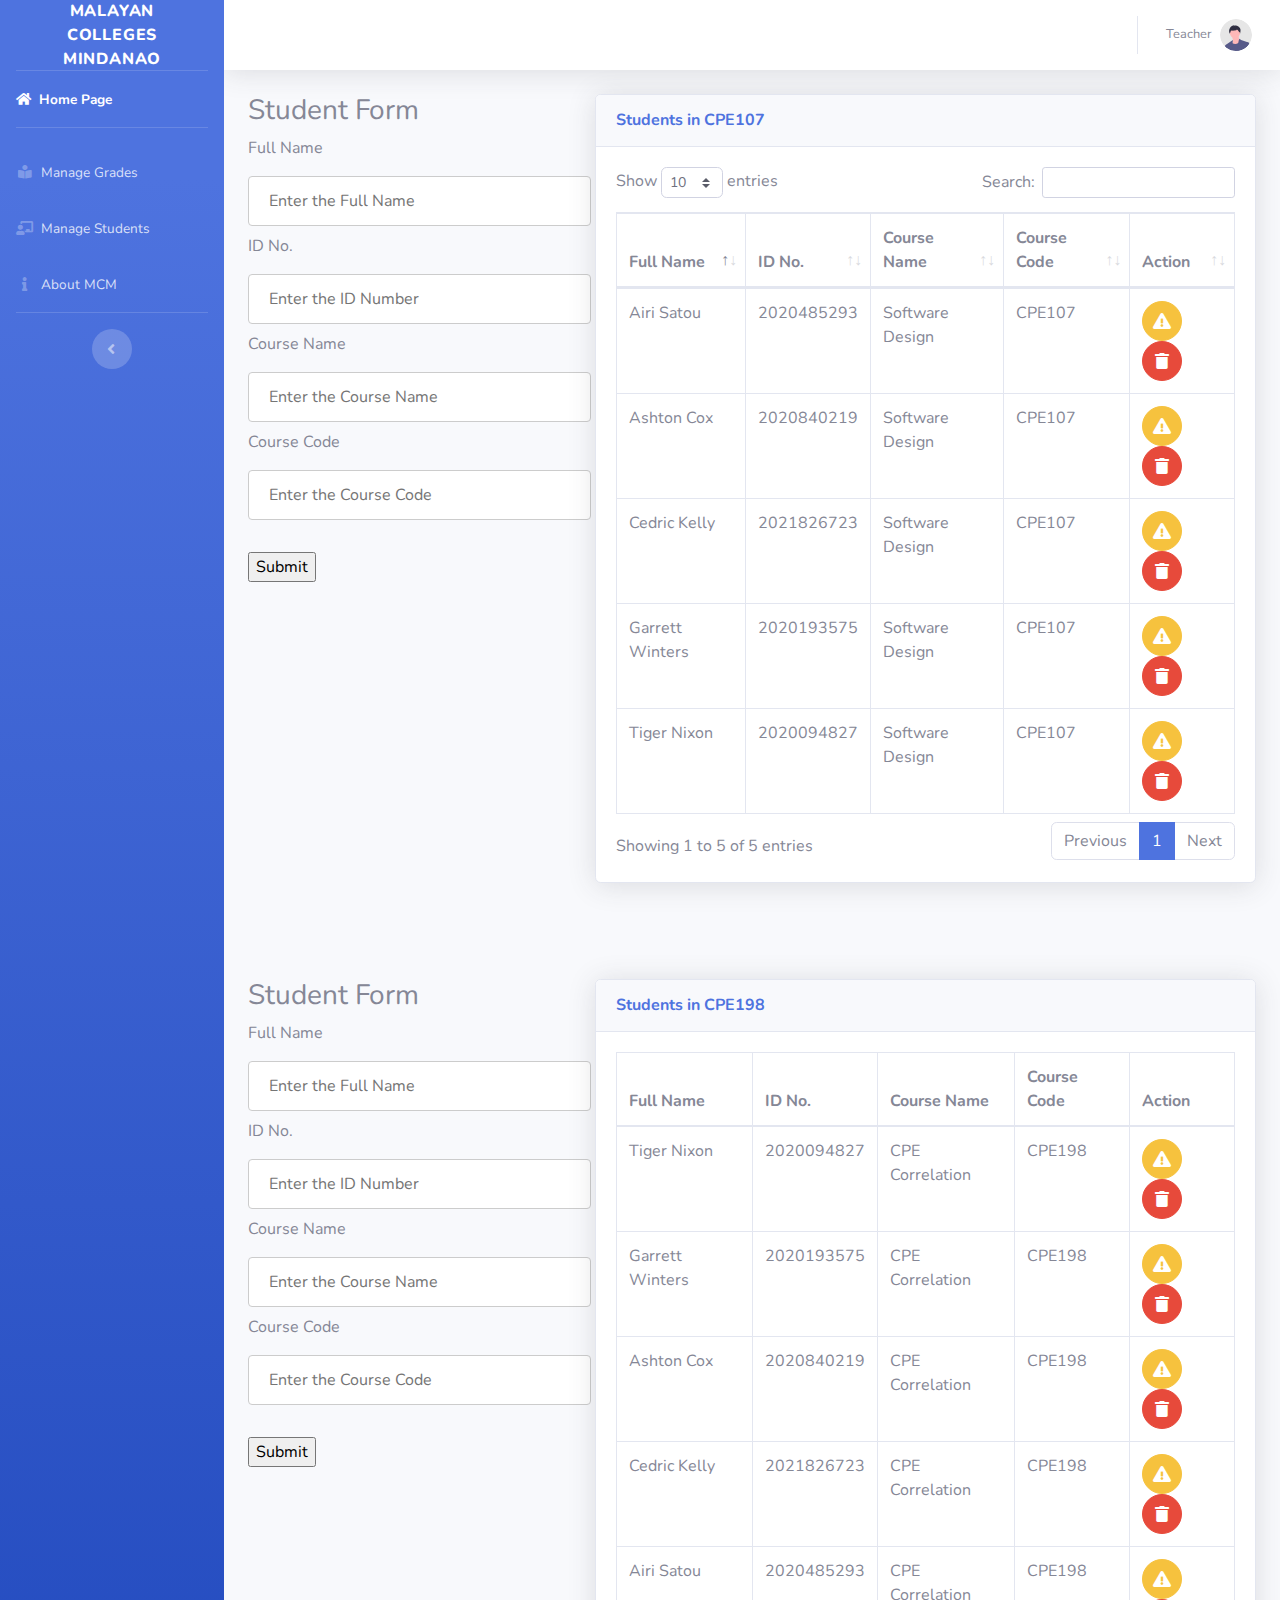
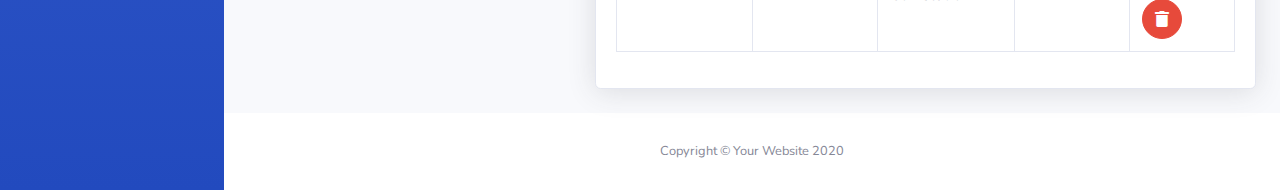
<file: manage_students.html>
<!DOCTYPE html>
<html lang="en">
<!-- Students List -->
<head>

    <meta charset="utf-8">
    <meta http-equiv="X-UA-Compatible" content="IE=edge">
    <meta name="viewport" content="width=device-width, initial-scale=1, shrink-to-fit=no">
    <meta name="description" content="">
    <meta name="author" content="">

    <title>MCM - Student Management</title>

    <!-- Custom fonts for this template -->
    <link href="vendor/fontawesome-free/css/all.min.css" rel="stylesheet" type="text/css">
    <link
        href="https://fonts.googleapis.com/css?family=Nunito:200,200i,300,300i,400,400i,600,600i,700,700i,800,800i,900,900i"
        rel="stylesheet">

    <!-- Custom styles for this template -->
    <link href="css/sb-admin-2.min.css" rel="stylesheet">

    <!-- Custom styles for this page -->
    <link href="vendor/datatables/dataTables.bootstrap4.min.css" rel="stylesheet">
    <link href="css/input.css" rel="stylesheet">

</head>

<body id="page-top">

    <!-- Page Wrapper -->
    <div id="wrapper">

        <!-- Sidebar -->
        <ul class="navbar-nav bg-gradient-primary sidebar sidebar-dark accordion" id="accordionSidebar">

            <!-- Sidebar - Brand -->
            <a class="sidebar-brand d-flex align-items-center justify-content-center" href="index.html">
                <div class="sidebar-brand-text mx-3">Malayan Colleges Mindanao</div>
            </a>

            <!-- Divider -->
            <hr class="sidebar-divider my-0">

            <!-- Nav Item - Home Page -->
            <li class="nav-item active">
                <a class="nav-link" href="teacher_home.html">
                    <i class="fa fa-home"></i>
                    <span>Home Page</span></a>
            </li>
            <!-- Divider -->
            <hr class="sidebar-divider">

            <!-- Nav Item - Charts -->
            <li class="nav-item">
                <a class="nav-link" href="manage_grades.html">
                    <i class="fas fa-fw fa-book-reader"></i>
                    <span>Manage Grades</span></a>
            </li>

            <!-- Nav Item - Tables -->
            <li class="nav-item">
                <a class="nav-link" href="manage_students.html">
                    <i class="fas fa-fw fa-chalkboard-teacher"></i>
                    <span>Manage Students</span></a>
            </li>

            <li class="nav-item">
                <a class="nav-link" href="teachers_about.html">
                    <i class="fas fa-fw fa-info"></i>
                    <span>About MCM</span></a>
            </li>

            <!-- Divider -->
            <hr class="sidebar-divider d-none d-md-block">

            <!-- Sidebar Toggler (Sidebar) -->
            <div class="text-center d-none d-md-inline">
                <button class="rounded-circle border-0" id="sidebarToggle"></button>
            </div>

        </ul>
        <!-- End of Sidebar -->

        <!-- Content Wrapper -->
        <div id="content-wrapper" class="d-flex flex-column">

            <!-- Main Content -->
            <div id="content">

                <!-- Topbar -->
                <nav class="navbar navbar-expand navbar-light bg-white topbar mb-4 static-top shadow">

                    <!-- Sidebar Toggle (Topbar) -->
                    <form class="form-inline">
                        <button id="sidebarToggleTop" class="btn btn-link d-md-none rounded-circle mr-3">
                            <i class="fa fa-bars"></i>
                        </button>
                    </form>

                    <!-- Topbar Navbar -->
                    <ul class="navbar-nav ml-auto">


                        <div class="topbar-divider d-none d-sm-block"></div>

                        <!-- Nav Item - User Information -->
                        <li class="nav-item dropdown no-arrow">
                            <a class="nav-link dropdown-toggle" href="#" id="userDropdown" role="button"
                                data-toggle="dropdown" aria-haspopup="true" aria-expanded="false">
                                <span class="mr-2 d-none d-lg-inline text-gray-600 small">Teacher</span>
                                <img class="img-profile rounded-circle"
                                    src="img/undraw_profile.svg">
                            </a>
                            <!-- Dropdown - User Information -->
                            <div class="dropdown-menu dropdown-menu-right shadow animated--grow-in"
                                aria-labelledby="userDropdown">
                                <a class="dropdown-item" href="#" data-toggle="modal" data-target="#logoutModal">
                                    <i class="fas fa-sign-out-alt fa-sm fa-fw mr-2 text-gray-400"></i>
                                    Logout
                                </a>
                            </div>
                        </li>

                    </ul>

                </nav>
                <!-- End of Topbar -->

                <!-- Begin Page Content -->
                <div class="container-fluid">

                    <!-- Form for submission-->
                    <form id ="formID"; onsubmit="event.preventDefault();onFormSubmit();" autocomplete="off">
                        <h3>Student Form</h3>
                         <!--div-1-->
                           <div>
                               <label>Full Name</label>
                               <!--Input User Name-->
                               <input type="text" name="fullName" id="fullName" placeholder="Enter the Full Name">
                           </div>
                           <!--div-2-->
                           <div>
                               <label>ID No.</label>
                               <!--Input Roll No-->
                               <input type="text" name="IDNo" id="IDNo" placeholder="Enter the ID Number">
                           </div>
                           <!--div-3-->
                           <div>
                               <label>Course Name</label>
                              <!--Input Student Class-->
                               <input type="text" name="yearLevel" id="yearLevel" placeholder="Enter the Course Name">
                           </div>
                           <!--div-4-->
                           <div>
                               <label>Course Code</label>
                               <!--Input Total Subject-->
                               <input type="text" name="numCourse" id="numCourse" placeholder="Enter the Course Code">
                           </div>
                           <!--div-5-->
                           <!--div-6-->
                           <div class="form-action-buttons">
                               <!--Input Button-->
                               <br>
                               <input type="submit" value="Submit">
                           </div>
                       </form>

                    <!-- DataTales Example -->
                    <div class="card shadow mb-4">
                        <div class="card-header py-3">
                            <h6 class="m-0 font-weight-bold text-primary">Students in CPE107</h6>
                        </div>
                        <div class="card-body">
                            <div class="table-responsive">
                                <table class="table table-bordered" id="dataTable" width="100%" cellspacing="0">
                                    <thead>
                                        <tr>
                                            <th>Full Name</th>
                                            <th>ID No.</th>
                                            <th>Course Name</th>
                                            <th>Course Code</th>
                                            <th>Action</th>
                                        </tr>
                                    </thead>
                                    <tbody>
                                        <tr>
                                            <td>Tiger Nixon</td>
                                            <td>2020094827</td>
                                            <td>Software Design</td>
                                            <td>CPE107</td>
                                            <td><a href="#" class="btn btn-warning btn-circle">
                                                <i class="fas fa-exclamation-triangle"></i>
                                            </a>
                                            <a href="#" class="btn btn-danger btn-circle">
                                                <i class="fas fa-trash"></i>
                                                 </a></td>
                                        </tr>
                                        <tr>
                                            <td>Garrett Winters</td>
                                            <td>2020193575</td>
                                            <td>Software Design</td>
                                            <td>CPE107</td>
                                            <td><a href="#" class="btn btn-warning btn-circle">
                                                <i class="fas fa-exclamation-triangle"></i>
                                            </a>
                                            <a href="#" class="btn btn-danger btn-circle">
                                                <i class="fas fa-trash"></i>
                                                 </a></td>
                                        </tr>
                                        <tr>
                                            <td>Ashton Cox</td>
                                            <td>2020840219</td>
                                            <td>Software Design</td>
                                            <td>CPE107</td>
                                            <td><a href="#" class="btn btn-warning btn-circle">
                                                <i class="fas fa-exclamation-triangle"></i>
                                            </a>
                                            <a href="#" class="btn btn-danger btn-circle">
                                                <i class="fas fa-trash"></i>
                                                 </a></td>
                                        </tr>
                                        <tr>
                                            <td>Cedric Kelly</td>
                                            <td>2021826723</td>
                                            <td>Software Design</td>
                                            <td>CPE107</td>
                                            <td><a href="#" class="btn btn-warning btn-circle">
                                                <i class="fas fa-exclamation-triangle"></i>
                                            </a>
                                            <a href="#" class="btn btn-danger btn-circle">
                                                <i class="fas fa-trash"></i>
                                                 </a></td>
                                        </tr>
                                        <tr>
                                            <td>Airi Satou</td>
                                            <td>2020485293</td>
                                            <td>Software Design</td>
                                            <td>CPE107</td>
                                            <td><a href="#" class="btn btn-warning btn-circle">
                                                <i class="fas fa-exclamation-triangle"></i>
                                            </a>
                                            <a href="#" class="btn btn-danger btn-circle">
                                                <i class="fas fa-trash"></i>
                                                 </a></td>
                                        </tr>
                                    </tbody>
                                </table>
                            </div>
                        </div>
                    </div>

                </div>
                <br><br><br>
                <!-- /.container-fluid -->
                <div class="container-fluid">

                    <!-- Form for submission-->
                    <form id ="formID"; onsubmit="event.preventDefault();onFormSubmit();" autocomplete="off">
                        <h3>Student Form</h3>
                         <!--div-1-->
                           <div>
                               <label>Full Name</label>
                               <!--Input User Name-->
                               <input type="text" name="fullName" id="fullName" placeholder="Enter the Full Name">
                           </div>
                           <!--div-2-->
                           <div>
                               <label>ID No.</label>
                               <!--Input Roll No-->
                               <input type="text" name="IDNo" id="IDNo" placeholder="Enter the ID Number">
                           </div>
                           <!--div-3-->
                           <div>
                               <label>Course Name</label>
                              <!--Input Student Class-->
                               <input type="text" name="yearLevel" id="yearLevel" placeholder="Enter the Course Name">
                           </div>
                           <!--div-4-->
                           <div>
                               <label>Course Code</label>
                               <!--Input Total Subject-->
                               <input type="text" name="numCourse" id="numCourse" placeholder="Enter the Course Code">
                           </div>
                           <!--div-5-->
                           <div class="form-action-buttons">
                               <!--Input Button-->
                               <br>
                               <input type="submit" value="Submit">
                           </div>
                       </form>

                    <!-- DataTales Example -->
                    <div class="card shadow mb-4">
                        <div class="card-header py-3">
                            <h6 class="m-0 font-weight-bold text-primary">Students in CPE198</h6>
                        </div>
                        <div class="card-body">
                            <div class="table-responsive">
                                <table class="table table-bordered" id="dataTable" width="100%" cellspacing="0">
                                    <thead>
                                        <tr>
                                            <th>Full Name</th>
                                            <th>ID No.</th>
                                            <th>Course Name</th>
                                            <th>Course Code</th>
                                            <th>Action</th>
                                        </tr>
                                    </thead>
                                    <tbody>
                                        <tr>
                                            <td>Tiger Nixon</td>
                                            <td>2020094827</td>
                                            <td>CPE Correlation</td>
                                            <td>CPE198</td>
                                            <td><a href="#" class="btn btn-warning btn-circle">
                                                <i class="fas fa-exclamation-triangle"></i>
                                            </a>
                                            <a href="#" class="btn btn-danger btn-circle">
                                                <i class="fas fa-trash"></i>
                                                 </a></td>
                                        </tr>
                                        <tr>
                                            <td>Garrett Winters</td>
                                            <td>2020193575</td>
                                            <td>CPE Correlation</td>
                                            <td>CPE198</td>
                                            <td><a href="#" class="btn btn-warning btn-circle">
                                                <i class="fas fa-exclamation-triangle"></i>
                                            </a>
                                            <a href="#" class="btn btn-danger btn-circle">
                                                <i class="fas fa-trash"></i>
                                                 </a></td>
                                        </tr>
                                        <tr>
                                            <td>Ashton Cox</td>
                                            <td>2020840219</td>
                                            <td>CPE Correlation</td>
                                            <td>CPE198</td>
                                            <td><a href="#" class="btn btn-warning btn-circle">
                                                <i class="fas fa-exclamation-triangle"></i>
                                            </a>
                                            <a href="#" class="btn btn-danger btn-circle">
                                                <i class="fas fa-trash"></i>
                                                 </a></td>
                                        </tr>
                                        <tr>
                                            <td>Cedric Kelly</td>
                                            <td>2021826723</td>
                                            <td>CPE Correlation</td>
                                            <td>CPE198</td>
                                            <td><a href="#" class="btn btn-warning btn-circle">
                                                <i class="fas fa-exclamation-triangle"></i>
                                            </a>
                                            <a href="#" class="btn btn-danger btn-circle">
                                                <i class="fas fa-trash"></i>
                                                 </a></td>
                                        </tr>
                                        <tr>
                                            <td>Airi Satou</td>
                                            <td>2020485293</td>
                                            <td>CPE Correlation</td>
                                            <td>CPE198</td>
                                            <td><a href="#" class="btn btn-warning btn-circle">
                                                <i class="fas fa-exclamation-triangle"></i>
                                            </a>
                                            <a href="#" class="btn btn-danger btn-circle">
                                                <i class="fas fa-trash"></i>
                                                 </a></td>
                                        </tr>
                                    </tbody>
                                </table>
                            </div>
                        </div>
                    </div>

                </div>
                <!-- /.container-fluid -->

            </div>
            <!-- End of Main Content -->

            <!-- Footer -->
            <footer class="sticky-footer bg-white">
                <div class="container my-auto">
                    <div class="copyright text-center my-auto">
                        <span>Copyright &copy; Your Website 2020</span>
                    </div>
                </div>
            </footer>
            <!-- End of Footer -->

        </div>
        <!-- End of Content Wrapper -->

    </div>
    <!-- End of Page Wrapper -->

    <!-- Scroll to Top Button-->
    <a class="scroll-to-top rounded" href="#page-top">
        <i class="fas fa-angle-up"></i>
    </a>

    <!-- Logout Modal-->
    <div class="modal fade" id="logoutModal" tabindex="-1" role="dialog" aria-labelledby="exampleModalLabel"
        aria-hidden="true">
        <div class="modal-dialog" role="document">
            <div class="modal-content">
                <div class="modal-header">
                    <h5 class="modal-title" id="exampleModalLabel">Ready to Leave?</h5>
                    <button class="close" type="button" data-dismiss="modal" aria-label="Close">
                        <span aria-hidden="true">×</span>
                    </button>
                </div>
                <div class="modal-body">Select "Logout" below if you are ready to end your current session.</div>
                <div class="modal-footer">
                    <button class="btn btn-secondary" type="button" data-dismiss="modal">Cancel</button>
                    <a class="btn btn-primary" href="login.html">Logout</a>
                </div>
            </div>
        </div>
    </div>

    <!-- Bootstrap core JavaScript-->
    <script src="vendor/jquery/jquery.min.js"></script>
    <script src="vendor/bootstrap/js/bootstrap.bundle.min.js"></script>

    <!-- Core plugin JavaScript-->
    <script src="vendor/jquery-easing/jquery.easing.min.js"></script>

    <!-- Custom scripts for all pages-->
    <script src="js/sb-admin-2.min.js"></script>

    <!-- Page level plugins -->
    <script src="vendor/datatables/jquery.dataTables.min.js"></script>
    <script src="vendor/datatables/dataTables.bootstrap4.min.js"></script>

    <!-- Page level custom scripts -->
    <script src="js/demo/datatables-demo.js"></script>

</body>

</html>
</file>
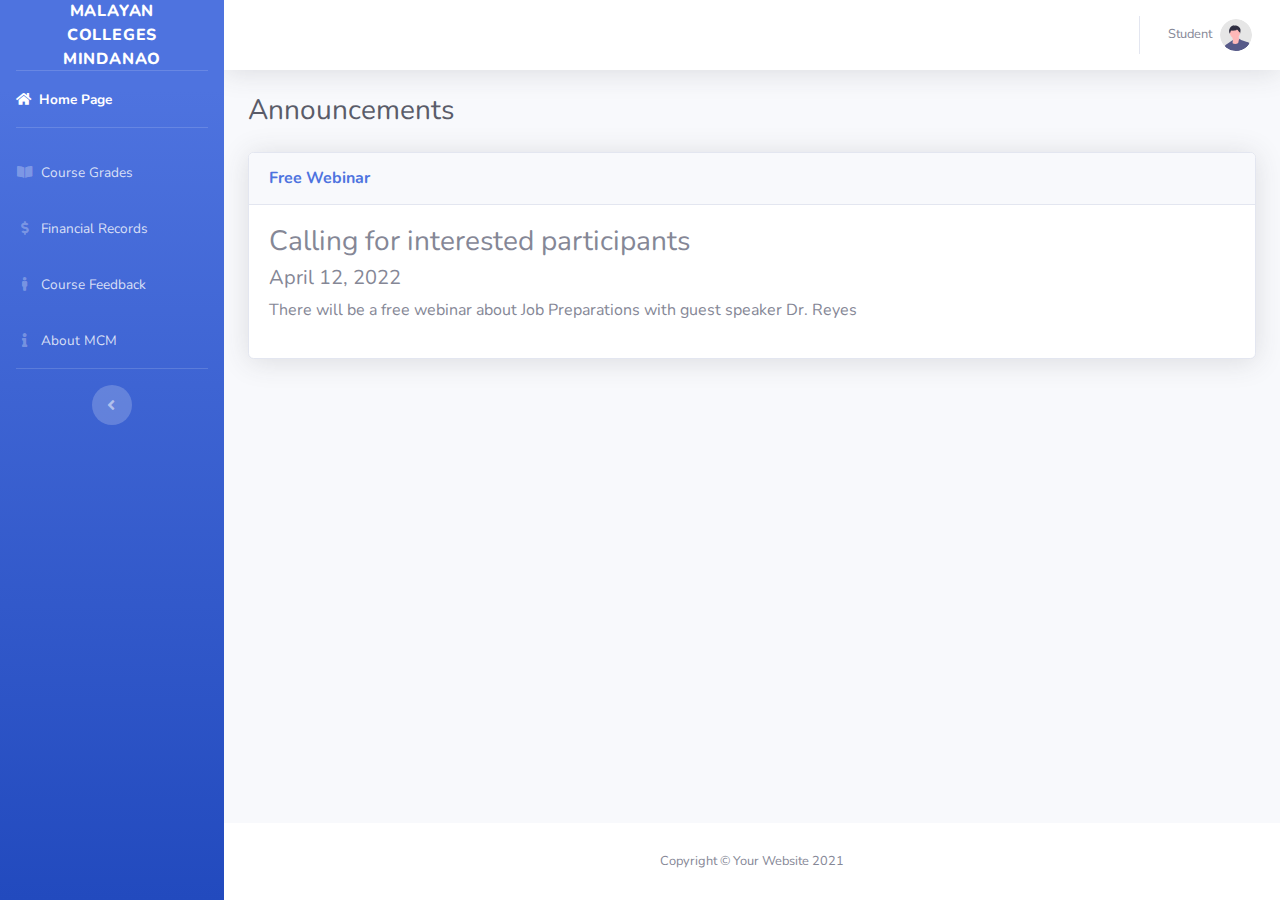
<file: student_home.html>
<!DOCTYPE html>
<html lang="en">

<head>

    <meta charset="utf-8">
    <meta http-equiv="X-UA-Compatible" content="IE=edge">
    <meta name="viewport" content="width=device-width, initial-scale=1, shrink-to-fit=no">
    <meta name="description" content="">
    <meta name="author" content="">

    <title>Student Information System</title>

    <!-- Custom fonts for this template-->
    <link href="vendor/fontawesome-free/css/all.min.css" rel="stylesheet" type="text/css">
    <link
        href="https://fonts.googleapis.com/css?family=Nunito:200,200i,300,300i,400,400i,600,600i,700,700i,800,800i,900,900i"
        rel="stylesheet">

    <!-- Custom styles for this template-->
    <link href="css/sb-admin-2.min.css" rel="stylesheet">
    <link href="css/sb-admin-2.css" rel="stylesheet">

</head>

<body id="page-top">

    <!-- Page Wrapper -->
    <div id="wrapper">

        <!-- Sidebar -->
        <ul class="navbar-nav bg-gradient-primary sidebar sidebar-dark accordion" id="accordionSidebar">

            <!-- Sidebar - Brand -->
            <a class="sidebar-brand d-flex align-items-center justify-content-center" href="student_home.html">
                <div class="sidebar-brand-icon rotate-n-15">
                   <!-- <i class="fas fa-laugh-wink"></i> -->
                </div>
                <div class="sidebar-brand-text mx-3">Malayan Colleges Mindanao</div>
            </a>

            <!-- Divider -->
            <hr class="sidebar-divider my-0">

            <!-- Nav Item - Dashboard -->
            <li class="nav-item active">
                <a class="nav-link" href="student_home.html">
                    <i class="fa fa-home"></i>
                    <span>Home Page</span></a>
            </li>

            <!-- Divider -->
            <hr class="sidebar-divider">

            <!-- Nav Item - Course Grades -->
            <li class="nav-item">
                <a class="nav-link" href="course_grades.html">
                    <i class="fas fa-fw fa-book-open"></i>
                    <span>Course Grades</span></a>
            </li>

            <!-- Nav Item - Financial Records -->
            <li class="nav-item">
                <a class="nav-link" href="financial_records.html">
                    <i class="fas fa-fw fa-dollar-sign"></i>
                    <span>Financial Records</span></a>
            </li>

            <!-- Nav Item - Course Feedback -->
            <li class="nav-item">
                <a class="nav-link" href="course_feedback.html">
                    <i class="fas fa-fw fa-male"></i>
                    <span>Course Feedback</span></a>
            </li>

            <!-- Nav Item - About MCM -->
            <li class="nav-item">
                <a class="nav-link" href="students_about.html">
                    <i class="fas fa-fw fa-info"></i>
                    <span>About MCM</span></a>
            </li>

            <!-- Divider -->
            <hr class="sidebar-divider d-none d-md-block">

            <!-- Sidebar Toggler (Sidebar) -->
            <div class="text-center d-none d-md-inline">
                <button class="rounded-circle border-0" id="sidebarToggle"></button>
            </div>

        </ul>
        <!-- End of Sidebar -->

        <!-- Content Wrapper -->
        <div id="content-wrapper" class="d-flex flex-column">

            <!-- Main Content -->
            <div id="content">

                <!-- Topbar -->
                <nav class="navbar navbar-expand navbar-light bg-white topbar mb-4 static-top shadow">

                    <!-- Sidebar Toggle (Topbar) -->
                    <button id="sidebarToggleTop" class="btn btn-link d-md-none rounded-circle mr-3">
                        <i class="fa fa-bars"></i>
                    </button>


                    <!-- Topbar Navbar -->
                    <ul class="navbar-nav ml-auto">


                        <div class="topbar-divider d-none d-sm-block"></div>

                        <!-- Nav Item - User Information -->
                        <li class="nav-item dropdown no-arrow">
                            <a class="nav-link dropdown-toggle" href="#" id="userDropdown" role="button"
                                data-toggle="dropdown" aria-haspopup="true" aria-expanded="false">
                                <span class="mr-2 d-none d-lg-inline text-gray-600 small">Student</span>
                                <img class="img-profile rounded-circle"
                                    src="img/undraw_profile.svg">
                            </a>
                            <!-- Dropdown - User Information -->
                            <div class="dropdown-menu dropdown-menu-right shadow animated--grow-in"
                                aria-labelledby="userDropdown">
                                <a class="dropdown-item" href="#" data-toggle="modal" data-target="#logoutModal">
                                    <i class="fas fa-sign-out-alt fa-sm fa-fw mr-2 text-gray-400"></i>
                                    Logout
                                </a>
                            </div>
                        </li>

                    </ul>

                </nav>
                <!-- End of Topbar -->

                <!-- Begin Page Content -->
                <div class="container-fluid">

                                        <!-- Page Heading -->
                                        <div class="d-sm-flex align-items-center justify-content-between mb-4">
                                            <h1 class="h3 mb-0 text-gray-800">Announcements</h1>
                                        </div>
                    
                                        <div class="card shadow mb-4">
                                            <div class="card-header py-3">
                                                <h6 class="m-0 font-weight-bold text-primary">Free Webinar</h6>
                                            </div>
                                            <div class="card-body">
                                                <h3>Calling for interested participants</h3>
                                                <h5>April 12, 2022</h5>
                                                <p>There will be a free webinar about Job Preparations with guest speaker Dr. Reyes</p>
                                            </div>
                                        </div>

                </div>
                <!-- /.container-fluid -->

            </div>
            <!-- End of Main Content -->

            <!-- Footer -->
            <footer class="sticky-footer bg-white">
                <div class="container my-auto">
                    <div class="copyright text-center my-auto">
                        <span>Copyright &copy; Your Website 2021</span>
                    </div>
                </div>
            </footer>
            <!-- End of Footer -->

        </div>
        <!-- End of Content Wrapper -->

    </div>
    <!-- End of Page Wrapper -->

    <!-- Scroll to Top Button-->
    <a class="scroll-to-top rounded" href="#page-top">
        <i class="fas fa-angle-up"></i>
    </a>

    <!-- Logout Modal-->
    <div class="modal fade" id="logoutModal" tabindex="-1" role="dialog" aria-labelledby="exampleModalLabel"
        aria-hidden="true">
        <div class="modal-dialog" role="document">
            <div class="modal-content">
                <div class="modal-header">
                    <h5 class="modal-title" id="exampleModalLabel">Ready to Leave?</h5>
                    <button class="close" type="button" data-dismiss="modal" aria-label="Close">
                        <span aria-hidden="true">×</span>
                    </button>
                </div>
                <div class="modal-body">Select "Logout" below if you are ready to end your current session.</div>
                <div class="modal-footer">
                    <button class="btn btn-secondary" type="button" data-dismiss="modal">Cancel</button>
                    <a class="btn btn-primary" href="login.html">Logout</a>
                </div>
            </div>
        </div>
    </div>

    <!-- Bootstrap core JavaScript-->
    <script src="vendor/jquery/jquery.min.js"></script>
    <script src="vendor/bootstrap/js/bootstrap.bundle.min.js"></script>

    <!-- Core plugin JavaScript-->
    <script src="vendor/jquery-easing/jquery.easing.min.js"></script>

    <!-- Custom scripts for all pages-->
    <script src="js/sb-admin-2.min.js"></script>

    <!-- Page level plugins -->
    <script src="vendor/chart.js/Chart.min.js"></script>

    <!-- Page level custom scripts -->
    <script src="js/demo/chart-area-demo.js"></script>
    <script src="js/demo/chart-pie-demo.js"></script>

</body>

</html>
</file>
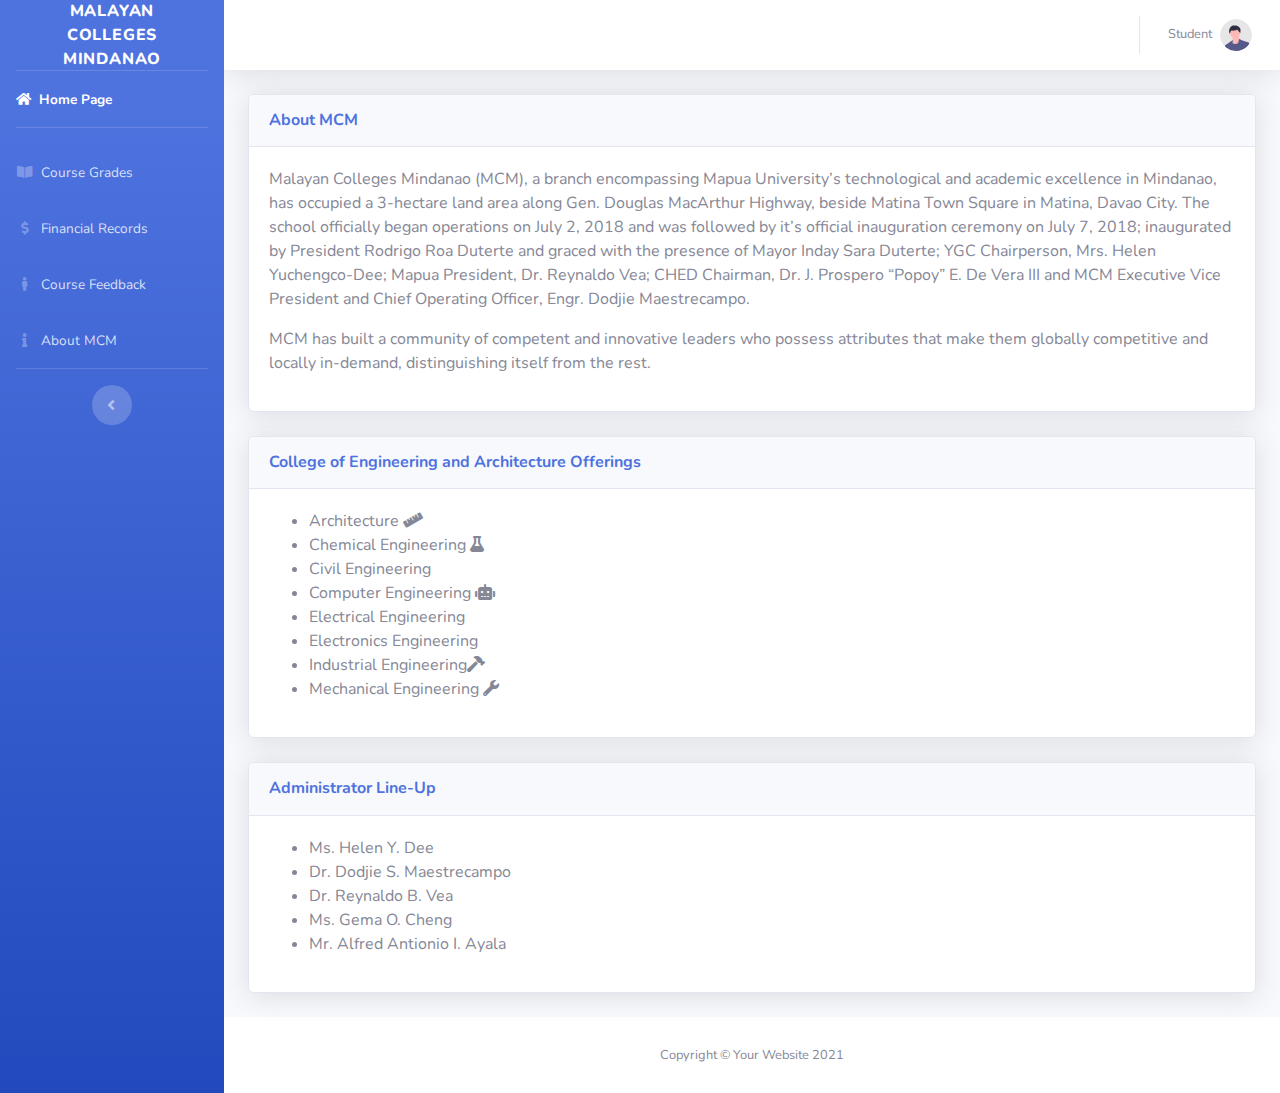
<file: students_about.html>
<!DOCTYPE html>
<html lang="en">

<head>

    <meta charset="utf-8">
    <meta http-equiv="X-UA-Compatible" content="IE=edge">
    <meta name="viewport" content="width=device-width, initial-scale=1, shrink-to-fit=no">
    <meta name="description" content="">
    <meta name="author" content="">

    <title>About MCM</title>

    <!-- Custom fonts for this template-->
    <link href="vendor/fontawesome-free/css/all.min.css" rel="stylesheet" type="text/css">
    <link
        href="https://fonts.googleapis.com/css?family=Nunito:200,200i,300,300i,400,400i,600,600i,700,700i,800,800i,900,900i"
        rel="stylesheet">

    <!-- Custom styles for this template-->
    <link href="css/sb-admin-2.min.css" rel="stylesheet">
    <link href="css/sb-admin-2.css" rel="stylesheet">

</head>

<body id="page-top">

    <!-- Page Wrapper -->
    <div id="wrapper">

        <!-- Sidebar -->
        <ul class="navbar-nav bg-gradient-primary sidebar sidebar-dark accordion" id="accordionSidebar">

            <!-- Sidebar - Brand -->
            <a class="sidebar-brand d-flex align-items-center justify-content-center" href="student_home.html">
                <div class="sidebar-brand-icon rotate-n-15">
                   <!-- <i class="fas fa-laugh-wink"></i> -->
                </div>
                <div class="sidebar-brand-text mx-3">Malayan Colleges Mindanao</div>
            </a>

            <!-- Divider -->
            <hr class="sidebar-divider my-0">

            <!-- Nav Item - Dashboard -->
            <li class="nav-item active">
                <a class="nav-link" href="student_home.html">
                    <i class="fa fa-home"></i>
                    <span>Home Page</span></a>
            </li>

            <!-- Divider -->
            <hr class="sidebar-divider">

            <!-- Nav Item - Course Grades -->
            <li class="nav-item">
                <a class="nav-link" href="course_grades.html">
                    <i class="fas fa-fw fa-book-open"></i>
                    <span>Course Grades</span></a>
            </li>

            <!-- Nav Item - Financial Records -->
            <li class="nav-item">
                <a class="nav-link" href="financial_records.html">
                    <i class="fas fa-fw fa-dollar-sign"></i>
                    <span>Financial Records</span></a>
            </li>

            <!-- Nav Item - Course Feedback -->
            <li class="nav-item">
                <a class="nav-link" href="course_feedback.html">
                    <i class="fas fa-fw fa-male"></i>
                    <span>Course Feedback</span></a>
            </li>

            <!-- Nav Item - About MCM -->
            <li class="nav-item">
                <a class="nav-link" href="students_about.html">
                    <i class="fas fa-fw fa-info"></i>
                    <span>About MCM</span></a>
            </li>


            <!-- Divider -->
            <hr class="sidebar-divider d-none d-md-block">

            <!-- Sidebar Toggler (Sidebar) -->
            <div class="text-center d-none d-md-inline">
                <button class="rounded-circle border-0" id="sidebarToggle"></button>
            </div>

        </ul>
        <!-- End of Sidebar -->

        <!-- Content Wrapper -->
        <div id="content-wrapper" class="d-flex flex-column">

            <!-- Main Content -->
            <div id="content">

                <!-- Topbar -->
                <nav class="navbar navbar-expand navbar-light bg-white topbar mb-4 static-top shadow">

                    <!-- Sidebar Toggle (Topbar) -->
                    <button id="sidebarToggleTop" class="btn btn-link d-md-none rounded-circle mr-3">
                        <i class="fa fa-bars"></i>
                    </button>


                    <!-- Topbar Navbar -->
                    <ul class="navbar-nav ml-auto">

                        <div class="topbar-divider d-none d-sm-block"></div>

                        <!-- Nav Item - User Information -->
                        <li class="nav-item dropdown no-arrow">
                            <a class="nav-link dropdown-toggle" href="#" id="userDropdown" role="button"
                                data-toggle="dropdown" aria-haspopup="true" aria-expanded="false">
                                <span class="mr-2 d-none d-lg-inline text-gray-600 small">Student</span>
                                <img class="img-profile rounded-circle"
                                    src="img/undraw_profile.svg">
                            </a>
                            <!-- Dropdown - User Information -->
                            <div class="dropdown-menu dropdown-menu-right shadow animated--grow-in"
                                aria-labelledby="userDropdown">
                                <a class="dropdown-item" href="#" data-toggle="modal" data-target="#logoutModal">
                                    <i class="fas fa-sign-out-alt fa-sm fa-fw mr-2 text-gray-400"></i>
                                    Logout
                                </a>
                            </div>
                        </li>

                    </ul>

                </nav>
                <!-- End of Topbar -->

                <!-- Begin Page Content -->
                <div class="container-fluid">

                    <!-- About MCM -->
                    <div class="card shadow mb-4">
                        <div class="card-header py-3">
                            <h6 class="m-0 font-weight-bold text-primary">About MCM</h6>
                        </div>
                        <div class="card-body">
                            <p>
                                Malayan Colleges Mindanao (MCM), a branch encompassing Mapua University’s technological and academic excellence in Mindanao, has occupied a 3-hectare land area along Gen. Douglas MacArthur Highway, beside Matina Town Square in Matina, Davao City.  The school officially began operations on July 2, 2018 and was followed by it’s official inauguration ceremony on July 7, 2018; inaugurated by President Rodrigo Roa Duterte and graced with the presence of Mayor Inday Sara Duterte; YGC Chairperson, Mrs. Helen Yuchengco-Dee; Mapua President, Dr. Reynaldo Vea; CHED Chairman, Dr. J. Prospero “Popoy” E. De Vera III and MCM Executive Vice President and Chief Operating Officer, Engr. Dodjie Maestrecampo.
                              </p>
                              <p>
                                MCM has built a community of competent and innovative leaders who possess attributes that make them globally competitive and locally in-demand, distinguishing itself from the rest.
                              </p>
                        </div>
                    </div>

                    <!-- Program Offerings -->
                    <div class="card shadow mb-4">
                        <div class="card-header py-3">
                            <h6 class="m-0 font-weight-bold text-primary">College of Engineering and Architecture Offerings</h6>
                        </div>
                        <div class="card-body">
                            <ul>
                                <li>Architecture <i class="fas fa-ruler"></i> </li>
                                <li>Chemical Engineering <i class="fas fa-flask"></i> </li>
                                <li>Civil Engineering <i class="fas fa-pen-ruler"></i> </li>
                                <li>Computer Engineering <i class="fas fa-robot"></i></li>
                                <li>Electrical Engineering<i class="fas fa-plug-circle-bolt"></i></li>
                                <li>Electronics Engineering<i class="fas fa-car-bolt"></i></li>
                                <li>Industrial Engineering<i class="fas fa-hammer"></i></li>
                                <li>Mechanical Engineering <i class="fas fa-wrench"></i></li>
                              </ul>
                        </div>
                    </div>

                    <!-- Program Offerings -->
                    <div class="card shadow mb-4">
                        <div class="card-header py-3">
                            <h6 class="m-0 font-weight-bold text-primary">Administrator Line-Up</h6>
                        </div>
                        <div class="card-body">
                            <ul>
                                <li>Ms. Helen Y. Dee  </li>
                                <li>Dr. Dodjie S. Maestrecampo  </li>
                                <li>Dr. Reynaldo B. Vea  </li>
                                <li>Ms. Gema O. Cheng</li>
                                <li>Mr. Alfred Antionio I. Ayala</li>
                              </ul>
                        </div>
                    </div>

                </div>
                <!-- /.container-fluid -->

            </div>
            <!-- End of Main Content -->

            <!-- Footer -->
            <footer class="sticky-footer bg-white">
                <div class="container my-auto">
                    <div class="copyright text-center my-auto">
                        <span>Copyright &copy; Your Website 2021</span>
                    </div>
                </div>
            </footer>
            <!-- End of Footer -->

        </div>
        <!-- End of Content Wrapper -->

    </div>
    <!-- End of Page Wrapper -->

    <!-- Scroll to Top Button-->
    <a class="scroll-to-top rounded" href="#page-top">
        <i class="fas fa-angle-up"></i>
    </a>

    <!-- Logout Modal-->
    <div class="modal fade" id="logoutModal" tabindex="-1" role="dialog" aria-labelledby="exampleModalLabel"
        aria-hidden="true">
        <div class="modal-dialog" role="document">
            <div class="modal-content">
                <div class="modal-header">
                    <h5 class="modal-title" id="exampleModalLabel">Ready to Leave?</h5>
                    <button class="close" type="button" data-dismiss="modal" aria-label="Close">
                        <span aria-hidden="true">×</span>
                    </button>
                </div>
                <div class="modal-body">Select "Logout" below if you are ready to end your current session.</div>
                <div class="modal-footer">
                    <button class="btn btn-secondary" type="button" data-dismiss="modal">Cancel</button>
                    <a class="btn btn-primary" href="login.html">Logout</a>
                </div>
            </div>
        </div>
    </div>

    <!-- Bootstrap core JavaScript-->
    <script src="vendor/jquery/jquery.min.js"></script>
    <script src="vendor/bootstrap/js/bootstrap.bundle.min.js"></script>

    <!-- Core plugin JavaScript-->
    <script src="vendor/jquery-easing/jquery.easing.min.js"></script>

    <!-- Custom scripts for all pages-->
    <script src="js/sb-admin-2.min.js"></script>

    <!-- Page level plugins -->
    <script src="vendor/chart.js/Chart.min.js"></script>

    <!-- Page level custom scripts -->
    <script src="js/demo/chart-area-demo.js"></script>
    <script src="js/demo/chart-pie-demo.js"></script>

</body>

</html>
</file>
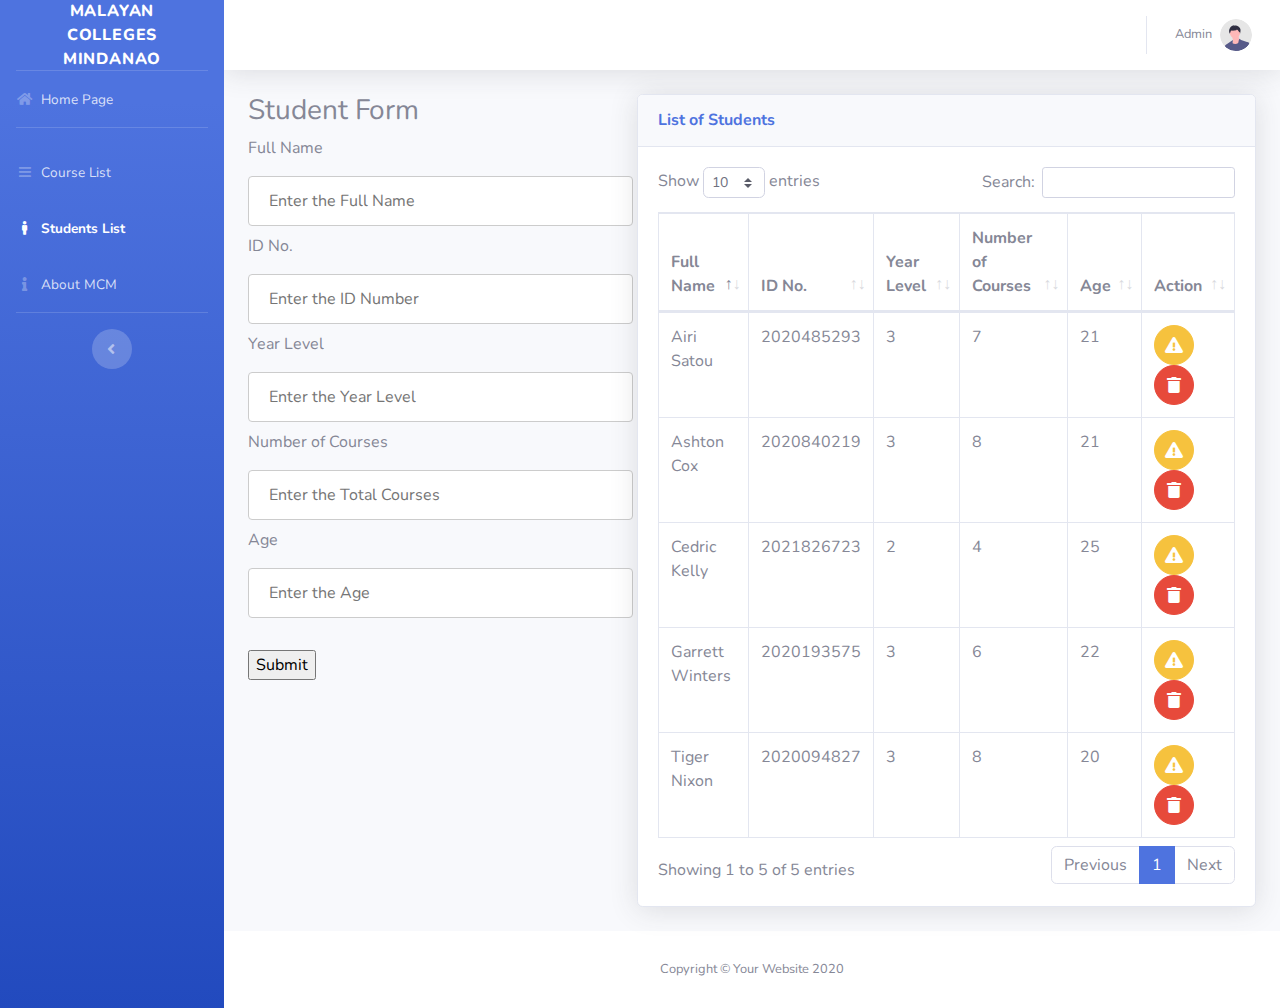
<file: tables.html>
<!DOCTYPE html>
<html lang="en">
<!-- Students List -->
<head>

    <meta charset="utf-8">
    <meta http-equiv="X-UA-Compatible" content="IE=edge">
    <meta name="viewport" content="width=device-width, initial-scale=1, shrink-to-fit=no">
    <meta name="description" content="">
    <meta name="author" content="">

    <title>MCM - Students List</title>

    <!-- Custom fonts for this template -->
    <link href="vendor/fontawesome-free/css/all.min.css" rel="stylesheet" type="text/css">
    <link
        href="https://fonts.googleapis.com/css?family=Nunito:200,200i,300,300i,400,400i,600,600i,700,700i,800,800i,900,900i"
        rel="stylesheet">

    <!-- Custom styles for this template -->
    <link href="css/sb-admin-2.min.css" rel="stylesheet">

    <!-- Custom styles for this page -->
    <link href="vendor/datatables/dataTables.bootstrap4.min.css" rel="stylesheet">
    <link href="css/input.css" rel="stylesheet">

</head>

<body id="page-top">

    <!-- Page Wrapper -->
    <div id="wrapper">

        <!-- Sidebar -->
        <ul class="navbar-nav bg-gradient-primary sidebar sidebar-dark accordion" id="accordionSidebar">

            <!-- Sidebar - Brand -->
            <a class="sidebar-brand d-flex align-items-center justify-content-center" href="index.html">
                <div class="sidebar-brand-text mx-3">Malayan Colleges Mindanao</div>
            </a>

            <!-- Divider -->
            <hr class="sidebar-divider my-0">

            <!-- Nav Item - Home Page -->
            <li class="nav-item">
                <a class="nav-link" href="index.html">
                    <i class="fas fa-fw fa-home"></i>
                    <span>Home Page</span></a>
            </li>
            <!-- Divider -->
            <hr class="sidebar-divider">

            <!-- Nav Item - Charts -->
            <li class="nav-item">
                <a class="nav-link" href="charts.html">
                    <i class="fas fa-fw fa-bars"></i>
                    <span>Course List</span></a>
            </li>

            <!-- Nav Item - Tables -->
            <li class="nav-item active">
                <a class="nav-link" href="tables.html">
                    <i class="fas fa-fw fa-male"></i>
                    <span>Students List</span></a>
            </li>

            <li class="nav-item">
                <a class="nav-link" href="admin_about.html">
                    <i class="fas fa-fw fa-info"></i>
                    <span>About MCM</span></a>
            </li>
            
            <!-- Divider -->
            <hr class="sidebar-divider d-none d-md-block">

            <!-- Sidebar Toggler (Sidebar) -->
            <div class="text-center d-none d-md-inline">
                <button class="rounded-circle border-0" id="sidebarToggle"></button>
            </div>

        </ul>
        <!-- End of Sidebar -->

        <!-- Content Wrapper -->
        <div id="content-wrapper" class="d-flex flex-column">

            <!-- Main Content -->
            <div id="content">

                <!-- Topbar -->
                <nav class="navbar navbar-expand navbar-light bg-white topbar mb-4 static-top shadow">

                    <!-- Sidebar Toggle (Topbar) -->
                    <form class="form-inline">
                        <button id="sidebarToggleTop" class="btn btn-link d-md-none rounded-circle mr-3">
                            <i class="fa fa-bars"></i>
                        </button>
                    </form>

                    <!-- Topbar Navbar -->
                    <ul class="navbar-nav ml-auto">

                        <div class="topbar-divider d-none d-sm-block"></div>

                        <!-- Nav Item - User Information -->
                        <li class="nav-item dropdown no-arrow">
                            <a class="nav-link dropdown-toggle" href="#" id="userDropdown" role="button"
                                data-toggle="dropdown" aria-haspopup="true" aria-expanded="false">
                                <span class="mr-2 d-none d-lg-inline text-gray-600 small">Admin</span>
                                <img class="img-profile rounded-circle"
                                    src="img/undraw_profile.svg">
                            </a>
                            <!-- Dropdown - User Information -->
                            <div class="dropdown-menu dropdown-menu-right shadow animated--grow-in"
                                aria-labelledby="userDropdown">
                                <a class="dropdown-item" href="#" data-toggle="modal" data-target="#logoutModal">
                                    <i class="fas fa-sign-out-alt fa-sm fa-fw mr-2 text-gray-400"></i>
                                    Logout
                                </a>
                            </div>
                        </li>

                    </ul>

                </nav>
                <!-- End of Topbar -->

                <!-- Begin Page Content -->
                <div class="container-fluid">

                    <!-- Form for submission-->
                    <form id ="formID"; onsubmit="event.preventDefault();onFormSubmit();" autocomplete="off">
                        <h3>Student Form</h3>
                         <!--div-1-->
                           <div>
                               <label>Full Name</label>
                               <!--Input User Name-->
                               <input type="text" name="fullName" id="fullName" placeholder="Enter the Full Name">
                           </div>
                           <!--div-2-->
                           <div>
                               <label>ID No.</label>
                               <!--Input Roll No-->
                               <input type="text" name="IDNo" id="IDNo" placeholder="Enter the ID Number">
                           </div>
                           <!--div-3-->
                           <div>
                               <label>Year Level</label>
                              <!--Input Student Class-->
                               <input type="number" name="yearLevel" id="yearLevel" placeholder="Enter the Year Level">
                           </div>
                           <!--div-4-->
                           <div>
                               <label>Number of Courses</label>
                               <!--Input Total Subject-->
                               <input type="number" name="numCourse" id="numCourse" placeholder="Enter the Total Courses">
                           </div>
                           <!--div-5-->
                           <div>
                               <label>Age</label>
                               <!--Input Age-->
                               <input type="number" name="age" id="age" placeholder="Enter the Age">
                           </div>
                           <!--div-6-->
                           <div class="form-action-buttons">
                               <!--Input Button-->
                               <br>
                               <input type="submit" value="Submit">
                           </div>
                       </form>

                    <!-- DataTales Example -->
                    <div class="card shadow mb-4">
                        <div class="card-header py-3">
                            <h6 class="m-0 font-weight-bold text-primary">List of Students</h6>
                        </div>
                        <div class="card-body">
                            <div class="table-responsive">
                                <table class="table table-bordered" id="dataTable" width="100%" cellspacing="0">
                                    <thead>
                                        <tr>
                                            <th>Full Name</th>
                                            <th>ID No.</th>
                                            <th>Year Level</th>
                                            <th>Number of Courses</th>
                                            <th>Age</th>
                                            <th>Action</th>
                                        </tr>
                                    </thead>
                                    <tbody>
                                        <tr>
                                            <td>Tiger Nixon</td>
                                            <td>2020094827</td>
                                            <td>3</td>
                                            <td>8</td>
                                            <td>20</td>
                                            <td><a href="#" class="btn btn-warning btn-circle">
                                                <i class="fas fa-exclamation-triangle"></i>
                                            </a>
                                            <a href="#" class="btn btn-danger btn-circle">
                                            <i class="fas fa-trash"></i>
                                             </a></td>
                                        </tr>
                                        <tr>
                                            <td>Garrett Winters</td>
                                            <td>2020193575</td>
                                            <td>3</td>
                                            <td>6</td>
                                            <td>22</td>
                                            <td><a href="#" class="btn btn-warning btn-circle">
                                                <i class="fas fa-exclamation-triangle"></i>
                                            </a>
                                            <a href="#" class="btn btn-danger btn-circle">
                                            <i class="fas fa-trash"></i>
                                             </a></td>
                                        </tr>
                                        <tr>
                                            <td>Ashton Cox</td>
                                            <td>2020840219</td>
                                            <td>3</td>
                                            <td>8</td>
                                            <td>21</td>
                                            <td><a href="#" class="btn btn-warning btn-circle">
                                                <i class="fas fa-exclamation-triangle"></i>
                                            </a>
                                            <a href="#" class="btn btn-danger btn-circle">
                                            <i class="fas fa-trash"></i>
                                             </a></td>
                                        </tr>
                                        <tr>
                                            <td>Cedric Kelly</td>
                                            <td>2021826723</td>
                                            <td>2</td>
                                            <td>4</td>
                                            <td>25</td>
                                            <td><a href="#" class="btn btn-warning btn-circle">
                                                <i class="fas fa-exclamation-triangle"></i>
                                            </a>
                                            <a href="#" class="btn btn-danger btn-circle">
                                            <i class="fas fa-trash"></i>
                                             </a></td>
                                        </tr>
                                        <tr>
                                            <td>Airi Satou</td>
                                            <td>2020485293</td>
                                            <td>3</td>
                                            <td>7</td>
                                            <td>21</td>
                                            <td><a href="#" class="btn btn-warning btn-circle">
                                                <i class="fas fa-exclamation-triangle"></i>
                                            </a>
                                            <a href="#" class="btn btn-danger btn-circle">
                                            <i class="fas fa-trash"></i>
                                             </a></td>
                                        </tr>
                                    </tbody>
                                </table>
                            </div>
                        </div>
                    </div>

                </div>
                <!-- /.container-fluid -->

            </div>
            <!-- End of Main Content -->

            <!-- Footer -->
            <footer class="sticky-footer bg-white">
                <div class="container my-auto">
                    <div class="copyright text-center my-auto">
                        <span>Copyright &copy; Your Website 2020</span>
                    </div>
                </div>
            </footer>
            <!-- End of Footer -->

        </div>
        <!-- End of Content Wrapper -->

    </div>
    <!-- End of Page Wrapper -->

    <!-- Scroll to Top Button-->
    <a class="scroll-to-top rounded" href="#page-top">
        <i class="fas fa-angle-up"></i>
    </a>

    <!-- Logout Modal-->
    <div class="modal fade" id="logoutModal" tabindex="-1" role="dialog" aria-labelledby="exampleModalLabel"
        aria-hidden="true">
        <div class="modal-dialog" role="document">
            <div class="modal-content">
                <div class="modal-header">
                    <h5 class="modal-title" id="exampleModalLabel">Ready to Leave?</h5>
                    <button class="close" type="button" data-dismiss="modal" aria-label="Close">
                        <span aria-hidden="true">×</span>
                    </button>
                </div>
                <div class="modal-body">Select "Logout" below if you are ready to end your current session.</div>
                <div class="modal-footer">
                    <button class="btn btn-secondary" type="button" data-dismiss="modal">Cancel</button>
                    <a class="btn btn-primary" href="login.html">Logout</a>
                </div>
            </div>
        </div>
    </div>

    <!-- Bootstrap core JavaScript-->
    <script src="vendor/jquery/jquery.min.js"></script>
    <script src="vendor/bootstrap/js/bootstrap.bundle.min.js"></script>

    <!-- Core plugin JavaScript-->
    <script src="vendor/jquery-easing/jquery.easing.min.js"></script>

    <!-- Custom scripts for all pages-->
    <script src="js/sb-admin-2.min.js"></script>

    <!-- Page level plugins -->
    <script src="vendor/datatables/jquery.dataTables.min.js"></script>
    <script src="vendor/datatables/dataTables.bootstrap4.min.js"></script>

    <!-- Page level custom scripts -->
    <script src="js/demo/datatables-demo.js"></script>

</body>

</html>
</file>
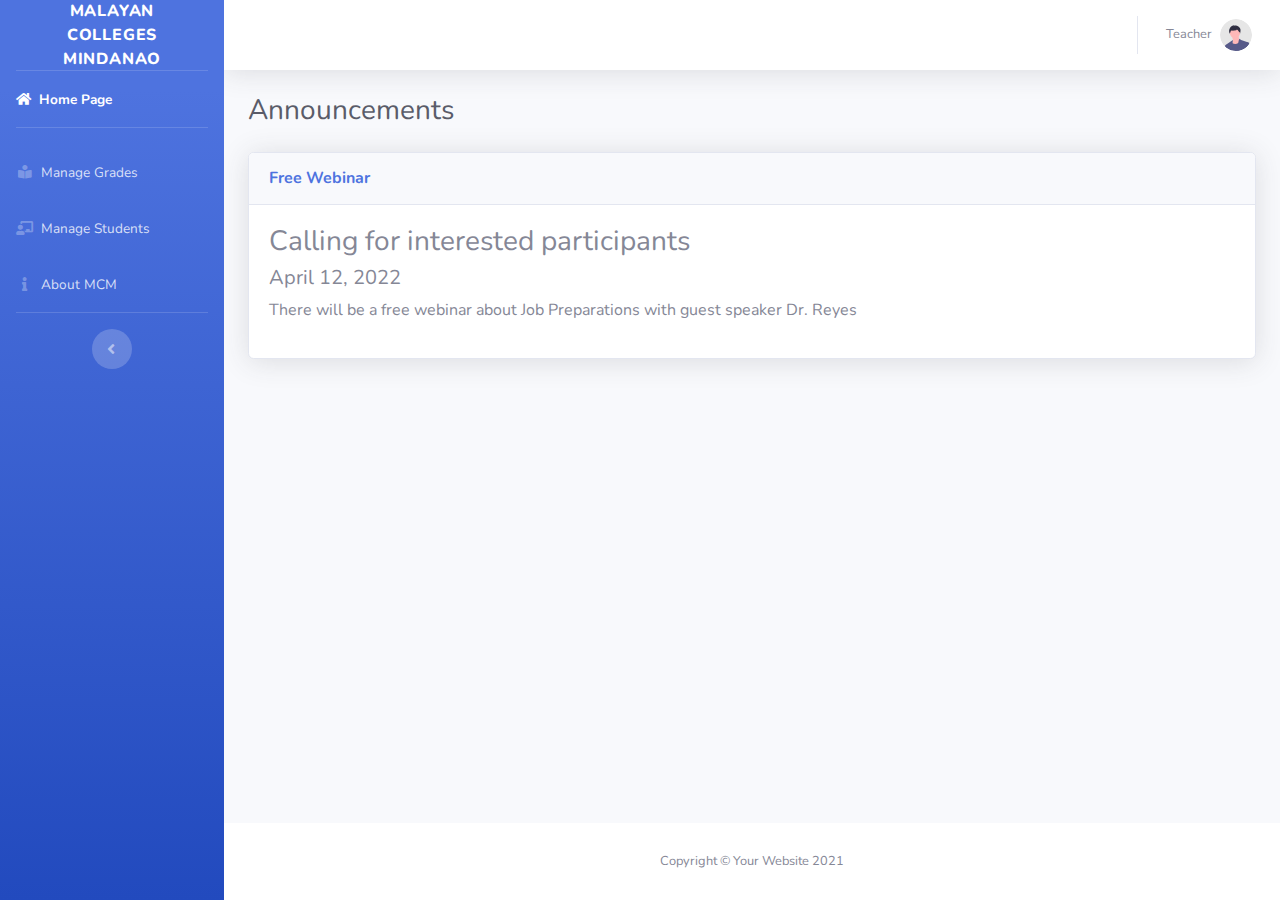
<file: teacher_home.html>
<!DOCTYPE html>
<html lang="en">

<head>

    <meta charset="utf-8">
    <meta http-equiv="X-UA-Compatible" content="IE=edge">
    <meta name="viewport" content="width=device-width, initial-scale=1, shrink-to-fit=no">
    <meta name="description" content="">
    <meta name="author" content="">

    <title>Student Information System</title>

    <!-- Custom fonts for this template-->
    <link href="vendor/fontawesome-free/css/all.min.css" rel="stylesheet" type="text/css">
    <link
        href="https://fonts.googleapis.com/css?family=Nunito:200,200i,300,300i,400,400i,600,600i,700,700i,800,800i,900,900i"
        rel="stylesheet">

    <!-- Custom styles for this template-->
    <link href="css/sb-admin-2.min.css" rel="stylesheet">
    <link href="css/sb-admin-2.css" rel="stylesheet">

</head>

<body id="page-top">

    <!-- Page Wrapper -->
    <div id="wrapper">

        <!-- Sidebar -->
        <ul class="navbar-nav bg-gradient-primary sidebar sidebar-dark accordion" id="accordionSidebar">

            <!-- Sidebar - Brand -->
            <a class="sidebar-brand d-flex align-items-center justify-content-center" href="teacher_home.html">
                <div class="sidebar-brand-icon rotate-n-15">
                   <!-- <i class="fas fa-laugh-wink"></i> -->
                </div>
                <div class="sidebar-brand-text mx-3">Malayan Colleges Mindanao</div>
            </a>

            <!-- Divider -->
            <hr class="sidebar-divider my-0">

            <!-- Nav Item - Dashboard -->
            <li class="nav-item active">
                <a class="nav-link" href="teacher_home.html">
                    <i class="fa fa-home"></i>
                    <span>Home Page</span></a>
            </li>

            <!-- Divider -->
            <hr class="sidebar-divider">

            <!-- Nav Item - Course Grades -->
            <li class="nav-item">
                <a class="nav-link" href="manage_grades.html">
                    <i class="fas fa-fw fa-book-reader"></i>
                    <span>Manage Grades</span></a>
            </li>

            <!-- Nav Item - Financial Records -->
            <li class="nav-item">
                <a class="nav-link" href="manage_students.html">
                    <i class="fas fa-fw fa-chalkboard-teacher"></i>
                    <span>Manage Students</span></a>
            </li>

            <li class="nav-item">
                <a class="nav-link" href="teachers_about.html">
                    <i class="fas fa-fw fa-info"></i>
                    <span>About MCM</span></a>
            </li>

            <!-- Divider -->
            <hr class="sidebar-divider d-none d-md-block">

            <!-- Sidebar Toggler (Sidebar) -->
            <div class="text-center d-none d-md-inline">
                <button class="rounded-circle border-0" id="sidebarToggle"></button>
            </div>

        </ul>
        <!-- End of Sidebar -->

        <!-- Content Wrapper -->
        <div id="content-wrapper" class="d-flex flex-column">

            <!-- Main Content -->
            <div id="content">

                <!-- Topbar -->
                <nav class="navbar navbar-expand navbar-light bg-white topbar mb-4 static-top shadow">

                    <!-- Sidebar Toggle (Topbar) -->
                    <button id="sidebarToggleTop" class="btn btn-link d-md-none rounded-circle mr-3">
                        <i class="fa fa-bars"></i>
                    </button>


                    <!-- Topbar Navbar -->
                    <ul class="navbar-nav ml-auto">

                        <div class="topbar-divider d-none d-sm-block"></div>

                        <!-- Nav Item - User Information -->
                        <li class="nav-item dropdown no-arrow">
                            <a class="nav-link dropdown-toggle" href="#" id="userDropdown" role="button"
                                data-toggle="dropdown" aria-haspopup="true" aria-expanded="false">
                                <span class="mr-2 d-none d-lg-inline text-gray-600 small">Teacher</span>
                                <img class="img-profile rounded-circle"
                                    src="img/undraw_profile.svg">
                            </a>
                            <!-- Dropdown - User Information -->
                            <div class="dropdown-menu dropdown-menu-right shadow animated--grow-in"
                                aria-labelledby="userDropdown">
                                <a class="dropdown-item" href="#" data-toggle="modal" data-target="#logoutModal">
                                    <i class="fas fa-sign-out-alt fa-sm fa-fw mr-2 text-gray-400"></i>
                                    Logout
                                </a>
                            </div>
                        </li>

                    </ul>

                </nav>
                <!-- End of Topbar -->

                <!-- Begin Page Content -->
                <div class="container-fluid">

                                       <!-- Page Heading -->
                                       <div class="d-sm-flex align-items-center justify-content-between mb-4">
                                        <h1 class="h3 mb-0 text-gray-800">Announcements</h1>
                                    </div>
                
                                    <div class="card shadow mb-4">
                                        <div class="card-header py-3">
                                            <h6 class="m-0 font-weight-bold text-primary">Free Webinar</h6>
                                        </div>
                                        <div class="card-body">
                                            <h3>Calling for interested participants</h3>
                                            <h5>April 12, 2022</h5>
                                            <p>There will be a free webinar about Job Preparations with guest speaker Dr. Reyes</p>
                                        </div>
                                    </div>

                </div>
                <!-- /.container-fluid -->

            </div>
            <!-- End of Main Content -->

            <!-- Footer -->
            <footer class="sticky-footer bg-white">
                <div class="container my-auto">
                    <div class="copyright text-center my-auto">
                        <span>Copyright &copy; Your Website 2021</span>
                    </div>
                </div>
            </footer>
            <!-- End of Footer -->

        </div>
        <!-- End of Content Wrapper -->

    </div>
    <!-- End of Page Wrapper -->

    <!-- Scroll to Top Button-->
    <a class="scroll-to-top rounded" href="#page-top">
        <i class="fas fa-angle-up"></i>
    </a>

    <!-- Logout Modal-->
    <div class="modal fade" id="logoutModal" tabindex="-1" role="dialog" aria-labelledby="exampleModalLabel"
        aria-hidden="true">
        <div class="modal-dialog" role="document">
            <div class="modal-content">
                <div class="modal-header">
                    <h5 class="modal-title" id="exampleModalLabel">Ready to Leave?</h5>
                    <button class="close" type="button" data-dismiss="modal" aria-label="Close">
                        <span aria-hidden="true">×</span>
                    </button>
                </div>
                <div class="modal-body">Select "Logout" below if you are ready to end your current session.</div>
                <div class="modal-footer">
                    <button class="btn btn-secondary" type="button" data-dismiss="modal">Cancel</button>
                    <a class="btn btn-primary" href="login.html">Logout</a>
                </div>
            </div>
        </div>
    </div>

    <!-- Bootstrap core JavaScript-->
    <script src="vendor/jquery/jquery.min.js"></script>
    <script src="vendor/bootstrap/js/bootstrap.bundle.min.js"></script>

    <!-- Core plugin JavaScript-->
    <script src="vendor/jquery-easing/jquery.easing.min.js"></script>

    <!-- Custom scripts for all pages-->
    <script src="js/sb-admin-2.min.js"></script>

    <!-- Page level plugins -->
    <script src="vendor/chart.js/Chart.min.js"></script>

    <!-- Page level custom scripts -->
    <script src="js/demo/chart-area-demo.js"></script>
    <script src="js/demo/chart-pie-demo.js"></script>

</body>

</html>
</file>
<file: css/input.css>
input[type=text], input[type=number] {
    width: 100%;
    padding: 12px 20px;
    margin: 8px 0;
    display: inline;
    border: 1px solid #ccc;
    border-radius: 4px;
    box-sizing: border-box;
    vertical-align: middle;
  }

#formID{
    display:inline;
    float:left;
    margin-right:4px;
    vertical-align:top;
}
</file>
<file: css/login_style.css>
html {
    height: 100%;
  }
  
  body {
    height: 100%;
    margin: 0;
    font-family: Arial, Helvetica, sans-serif;
    display: grid;
    justify-items: center;
    align-items: center;
    background-color: #3a3a3a;
  }
  
  #main-holder {
    width: 50%;
    height: 70%;
    display: grid;
    justify-items: center;
    align-items: center;
    background-color: rgb(230, 230, 230);
    border-radius: 7px;
    box-shadow: 0px 0px 5px 2px black;
  }

  #login-error-msg-holder {
    width: 100%;
    height: 100%;
    display: grid;
    justify-items: center;
    align-items: center;
  }
  
  #login-error-msg {
    width: 23%;
    text-align: center;
    margin: 0;
    padding: 5px;
    font-size: 12px;
    font-weight: bold;
    color: #8a0000;
    border: 1px solid #8a0000;
    background-color: #e58f8f;
    opacity: 0;
  }
  
  #error-msg-second-line {
    display: block;
  }
  
  #login-form {
    align-self: flex-start;
    display: grid;
    justify-items: center;
    align-items: center;
  }
  
  .login-form-field::placeholder {
    color: #3a3a3a;
  }
  
  .login-form-field {
    border: none;
    border-bottom: 1px solid #3a3a3a;
    background-color: rgb(230, 230, 230);
    margin-bottom: 10px;
    border-radius: 3px;
    outline: none;
    padding: 0px 0px 5px 5px;
  }
  
  #login-form-submit {
    width: 100%;
    padding: 7px;
    border: none;
    border-radius: 5px;
    color: white;
    font-weight: bold;
    background-color: #4a16d6;
    cursor: pointer;
    outline: none;
  }

  a:link {
    text-decoration: none;
  }
</file>
